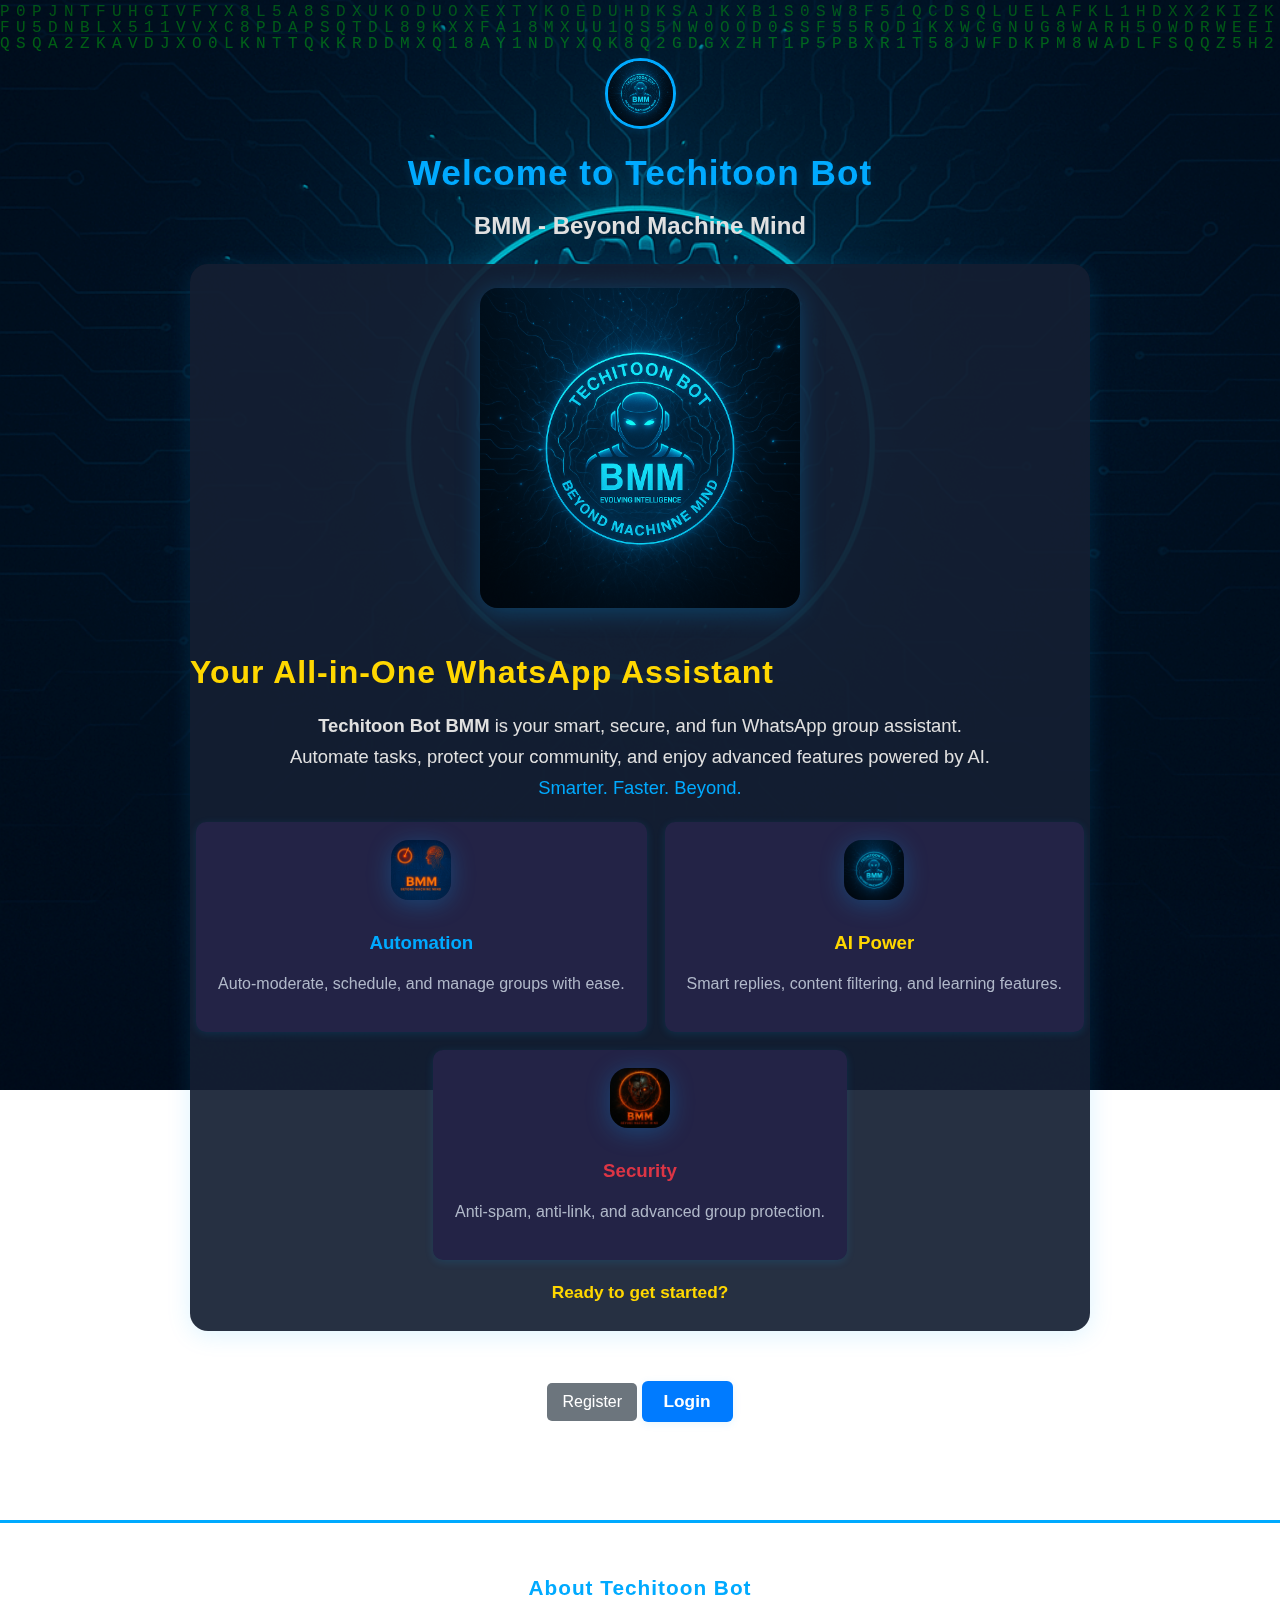
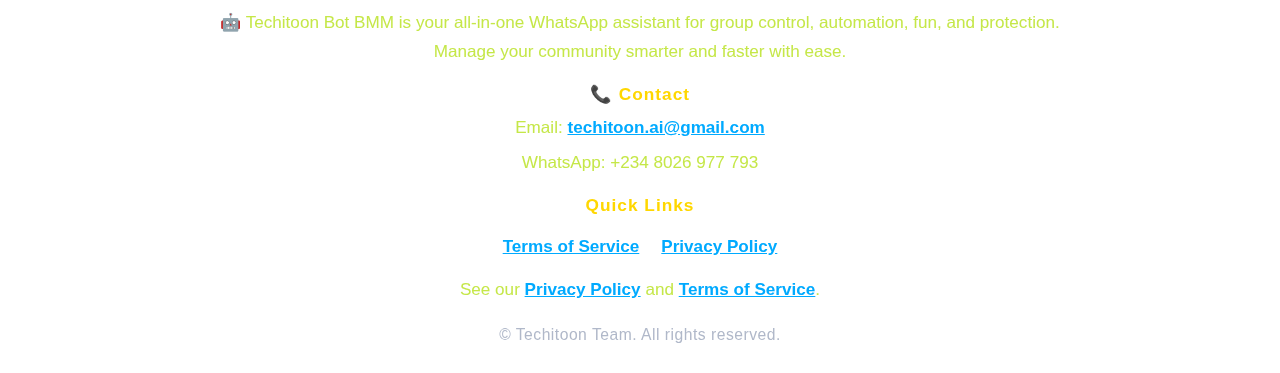
<file: index.html>
<!DOCTYPE html>
<html lang="en">
<head>
    <meta charset="UTF-8">
    <meta name="viewport" content="width=device-width, initial-scale=1.0">
    <title>Login or Register</title>
    <link rel="stylesheet" href="styles.css">
    <canvas id="matrix"></canvas>
    <script src="https://cdn.socket.io/4.5.4/socket.io.min.js"></script>
</head>
<script type="module">
import { showHackerTransition } from './hacker-transition.js';

// Intercept all <a> clicks (except for #, mailto, tel, or _blank)
document.addEventListener('DOMContentLoaded', () => {
    document.querySelectorAll('a[href]').forEach(link => {
        const url = link.getAttribute('href');
        if (
            url.startsWith('#') ||
            url.startsWith('mailto:') ||
            url.startsWith('tel:') ||
            link.target === '_blank'
        ) return;
        link.addEventListener('click', function(e) {
            e.preventDefault();
            showHackerTransition(url);
        });
    });
});
</script>
<body>
    <div id="hackerTransition" style="display:none;">
      <canvas id="hackerTransitionCanvas"></canvas>
    </div>
    <div class="container">
        <header>
            <img src="./image/TECHITOON BOT_ Evolving Intelligence 2.png" alt="Techitoon Bot Logo" class="logo" style="max-width:180px;">
            <h1>Welcome to Techitoon Bot</h1>
            <h2>BMM - Beyond Machine Mind</h2>
        </header>

        <!-- Hero/About Section -->
        <section class="hero-section" style="text-align:center; margin-bottom:32px;">
            <img src="./image/TECHITOON BOT_ Evolving Intelligence 2.png" alt="BMM Beyond" style="max-width:320px; border-radius:18px; box-shadow:0 4px 24px #00aaff44; margin-bottom:18px;">
            <h2 style="color:#ffd700; margin-bottom:10px;">Your All-in-One WhatsApp Assistant</h2>
            <p style="font-size:1.15rem; color:#e0e0e0; margin-bottom:18px;">
                <strong>Techitoon Bot BMM</strong> is your smart, secure, and fun WhatsApp group assistant.<br>
                Automate tasks, protect your community, and enjoy advanced features powered by AI.<br>
                <span style="color:#00aaff;">Smarter. Faster. Beyond.</span>
            </p>
            <div style="display:flex; flex-wrap:wrap; gap:18px; justify-content:center; margin-bottom:18px;">
                <div style="background:#232346; border-radius:10px; padding:18px 22px; min-width:220px; box-shadow:0 2px 8px #00aaff22;">
                    <img src="./image/b4.png" alt="Automation" style="width:60px; margin-bottom:10px;">
                    <h3 style="color:#00aaff; margin-bottom:6px;">Automation</h3>
                    <p style="font-size:1rem; color:#b0b8c9;">Auto-moderate, schedule, and manage groups with ease.</p>
                </div>
                <div style="background:#232346; border-radius:10px; padding:18px 22px; min-width:220px; box-shadow:0 2px 8px #00aaff22;">
                    <img src="./image/TECHITOON BOT_ Evolving Intelligence 2.png" alt="AI Power" style="width:60px; margin-bottom:10px;">
                    <h3 style="color:#ffd700; margin-bottom:6px;">AI Power</h3>
                    <p style="font-size:1rem; color:#b0b8c9;">Smart replies, content filtering, and learning features.</p>
                </div>
                <div style="background:#232346; border-radius:10px; padding:18px 22px; min-width:220px; box-shadow:0 2px 8px #00aaff22;">
                    <img src="./image/beyond.jpg" alt="Security" style="width:60px; margin-bottom:10px;">
                    <h3 style="color:#dc3545; margin-bottom:6px;">Security</h3>
                    <p style="font-size:1rem; color:#b0b8c9;">Anti-spam, anti-link, and advanced group protection.</p>
                </div>
            </div>
            <p style="font-size:1.08rem; color:#ffd700; margin-bottom:0;">
                <strong>Ready to get started?</strong>
            </p>
        </section>

        <!-- Button Section -->
        <section id="buttonSection" style="text-align:center;">
            <button id="registerButton" class="btn-secondary">Register</button>
            <button id="loginButton" class="btn-primary">Login</button>
        </section>

        <!-- Login Section -->
        <section id="loginSection" class="form-section hidden">
            <h2>Login</h2>
            <form id="loginForm">
                <label for="email">Email:</label>
                <input type="email" id="email" name="email" placeholder="Enter your email" required>
                <label for="password">Password:</label>
                <input type="password" id="password" name="password" placeholder="Enter your password" required>
                <button type="submit" class="btn-primary">Login</button>
            </form>
            <p id="loginResponseMessage" class="message"></p>
            <p id="forgotPassword">
                <a href="forgot-password.html">Forgot your password?</a>
            </p>
        </section>
    </div>
    <script src="index.js" type="module"></script>

    <footer class="footer">
    <div class="footer-content">
        <h3>About Techitoon Bot</h3>
        <p>
            🤖 Techitoon Bot BMM is your all-in-one WhatsApp assistant for group control, automation, fun, and protection. 
            Manage your community smarter and faster with ease.
        </p>
       <h2>📞 Contact</h2>
        <p>Email: <a href="mailto:techitoon.ai@gmail.com">techitoon.ai@gmail.com</a></p>
        <p>WhatsApp: +234 8026 977 793</p>
        <h4>Quick Links</h4>
        <ul>
            <li><a href="terms.html">Terms of Service</a></li>
            <li><a href="privacy.html">Privacy Policy</a></li>
        </ul>
        <p style="margin-top:8px;">
            See our <a href="privacy.html">Privacy Policy</a> and <a href="terms.html">Terms of Service</a>.
        </p>
        <p class="copyright">
            &copy; <span id="year"></span> Techitoon Team. All rights reserved.
        </p>
    </div>
    </footer>
    <script src="matrix.js"></script>
</body>
</html>
</file>
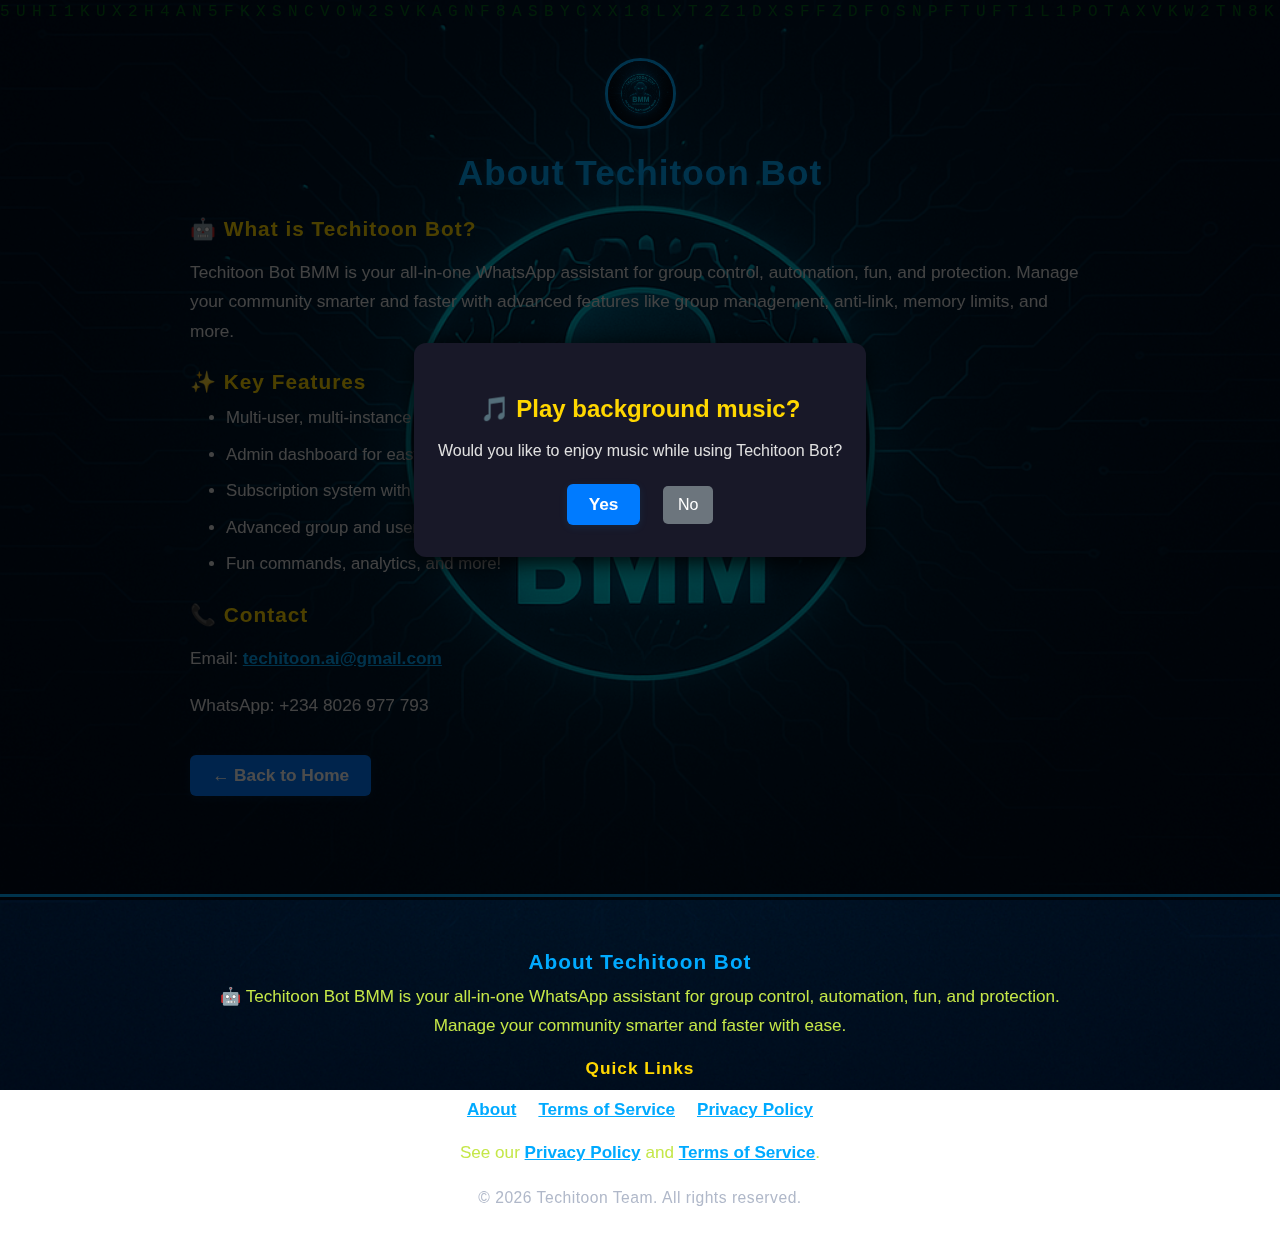
<file: about.html>
<!DOCTYPE html>
<html lang="en">
<head>
    <meta charset="UTF-8">
    <title>About Techitoon Bot</title>
    <meta name="viewport" content="width=device-width, initial-scale=1.0">
    <canvas id="matrix"></canvas>
    <link rel="stylesheet" href="styles.css">
</head>
<script type="module">
import { showHackerTransition } from './hacker-transition.js';
import { askAndPlayMusic } from './music-player.js';
askAndPlayMusic();

// Intercept all <a> clicks (except for #, mailto, tel, or _blank)
document.addEventListener('DOMContentLoaded', () => {
    document.querySelectorAll('a[href]').forEach(link => {
        const url = link.getAttribute('href');
        if (
            url.startsWith('#') ||
            url.startsWith('mailto:') ||
            url.startsWith('tel:') ||
            link.target === '_blank'
        ) return;
        link.addEventListener('click', function(e) {
            e.preventDefault();
            showHackerTransition(url);
        });
    });
});
</script>
<body>
    <div id="hackerTransition" style="display:none;">
  <canvas id="hackerTransitionCanvas"></canvas>
</div>
<div class="container">
    <header>
        <img src="./image/TECHITOON BOT_ Evolving Intelligence 2.png" alt="Logo" class="logo">
        <h1>About Techitoon Bot</h1>
    </header>
    <section>
        <h2>🤖 What is Techitoon Bot?</h2>
        <p>
            Techitoon Bot BMM is your all-in-one WhatsApp assistant for group control, automation, fun, and protection.
            Manage your community smarter and faster with advanced features like group management, anti-link, memory limits, and more.
        </p>
        <h2>✨ Key Features</h2>
        <ul>
            <li>Multi-user, multi-instance WhatsApp bot</li>
            <li>Admin dashboard for easy management</li>
            <li>Subscription system with flexible plans</li>
            <li>Advanced group and user controls</li>
            <li>Fun commands, analytics, and more!</li>
        </ul>
        <h2>📞 Contact</h2>
        <p>Email: <a href="mailto:techitoon.ai@gmail.com">techitoon.ai@gmail.com</a></p>
        <p>WhatsApp: +234 8026 977 793</p>
    </section>
    <a id="backHomeLink" href="#" class="btn-primary" style="margin: 18px 0 0 0; display: inline-block;">← Back to Home</a>
</div>
<footer class="footer">
    <div class="footer-content">
        <h3>About Techitoon Bot</h3>
        <p>
            🤖 Techitoon Bot BMM is your all-in-one WhatsApp assistant for group control, automation, fun, and protection. 
            Manage your community smarter and faster with ease.
        </p>
        <h4>Quick Links</h4>
        <ul>
            <li><a href="about.html">About</a></li>
            <li><a href="terms.html">Terms of Service</a></li>
            <li><a href="privacy.html">Privacy Policy</a></li>
        </ul>
        <p style="margin-top:8px;">
            See our <a href="privacy.html">Privacy Policy</a> and <a href="terms.html">Terms of Service</a>.
        </p>
        <p class="copyright">
            &copy; <span id="year"></span> Techitoon Team. All rights reserved.
        </p>
    </div>
</footer>
<script>
    document.getElementById('year').textContent = new Date().getFullYear();
</script>
<script>
    document.getElementById('backHomeLink').addEventListener('click', function(e) {
        e.preventDefault();
        // Use 'auth_id' as your login/session key
        if (localStorage.getItem('auth_id') || sessionStorage.getItem('auth_id')) {
            window.location.href = 'dashboard.html';
        } else {
            window.location.href = 'index.html';
        }
    });
</script>
<script src="matrix.js"></script>
</body>
</html>
</file>
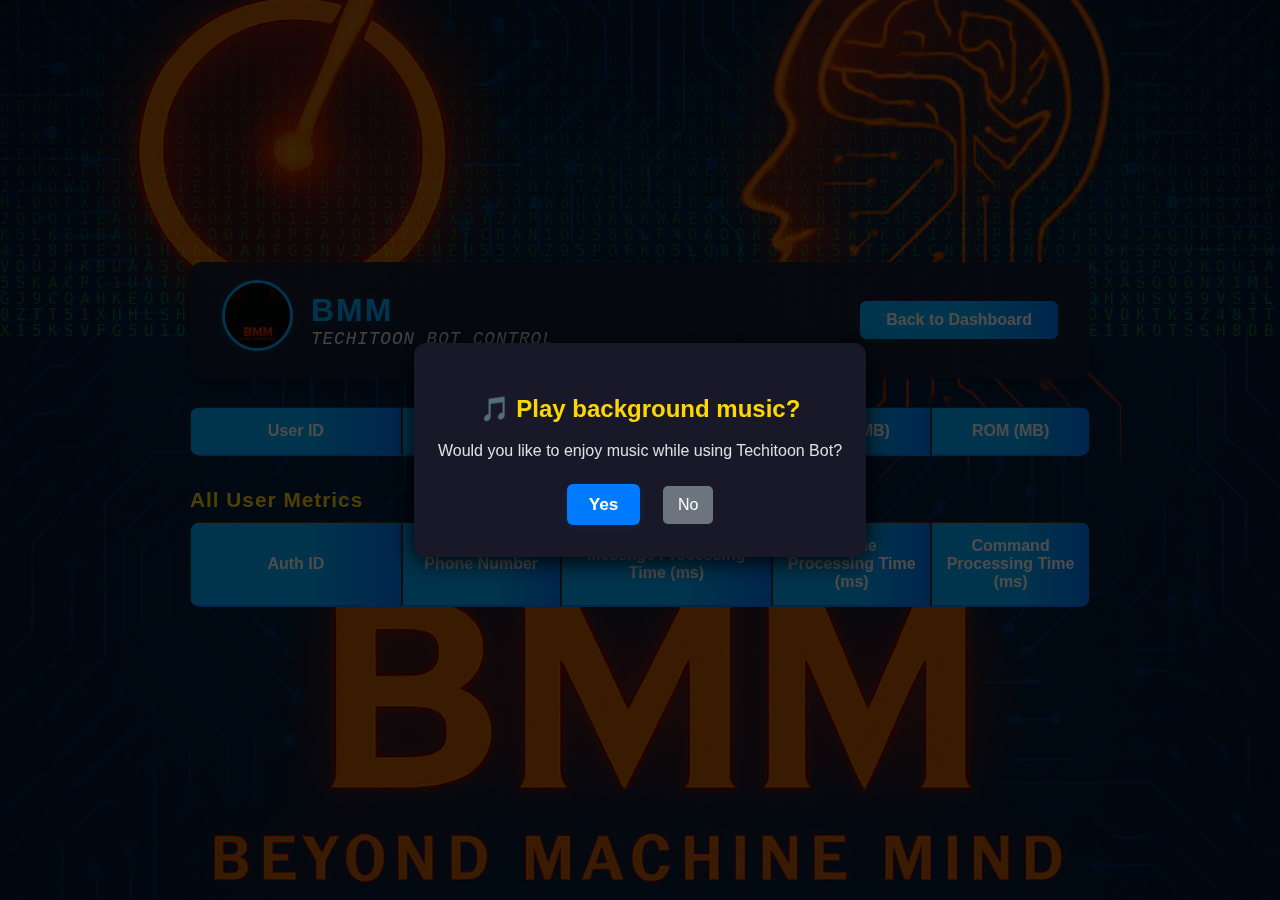
<file: admin-bots.html>
<!DOCTYPE html>
<html lang="en">
<head>
    <meta charset="UTF-8">
    <meta name="viewport" content="width=device-width, initial-scale=1.0">
    <title>Admin Bots</title>
    <link rel="stylesheet" href="styles.css">
    <canvas id="matrix"></canvas>
    <script src="https://cdn.socket.io/4.5.4/socket.io.min.js"></script>
    <script src="./config.js" type="module"></script>
    <audio id="globalMusicPlayer" style="display:none;"></audio>
</head>
<script type="module">
import { showHackerTransition } from './hacker-transition.js';
import { askAndPlayMusic } from './music-player.js';
askAndPlayMusic();

// Intercept all <a> clicks (except for #, mailto, tel, or _blank)
document.addEventListener('DOMContentLoaded', () => {
    document.querySelectorAll('a[href]').forEach(link => {
        const url = link.getAttribute('href');
        if (
            url.startsWith('#') ||
            url.startsWith('mailto:') ||
            url.startsWith('tel:') ||
            link.target === '_blank'
        ) return;
        link.addEventListener('click', function(e) {
            e.preventDefault();
            showHackerTransition(url);
        });
    });
});
</script>
<body id="adminBotsPage">
    <div class="container">
        <header class="admin-header">
            <div class="logo-title-group">
                <img src="./image/b5.png" alt="Logo" class="logo">
                <div class="title-group">
                    <h1 class="main-title">BMM</h1>
                    <h2 class="subtitle">TECHITOON BOT CONTROL</h2>
                </div>
            </div>
            <a href="admin.html" class="btn-secondary logout-btn">Back to Dashboard</a>
        </header>
        <table id="userBotsTable">
            <thead>
                <tr>
                    <th>User ID</th>
                    <th>Phone Number</th>
                    <th>Status</th>
                    <th>RAM (MB)</th>
                    <th>ROM (MB)</th>
                </tr>
            </thead>
            <tbody>
                <!-- Bots will be dynamically added here -->
            </tbody>
        </table>
        <section id="metricsSection">
            <h2>All User Metrics</h2>
            <div class="table-responsive">
                <table id="metricsTable">
                    <thead>
                        <tr>
                            <th>Auth ID</th>
                            <th>Phone Number</th>
                            <th>Message Processing Time (ms)</th>
                            <th>Queue Processing Time (ms)</th>
                            <th>Command Processing Time (ms)</th>
                        </tr>
                    </thead>
                    <tbody>
                        <!-- Metrics will be dynamically added here -->
                    </tbody>
                </table>
            </div>
        </section>
    </div>
    <script src="admin-bots.js" type="module"></script>
    <script src="matrix.js"></script>
</body>
</html>
</file>
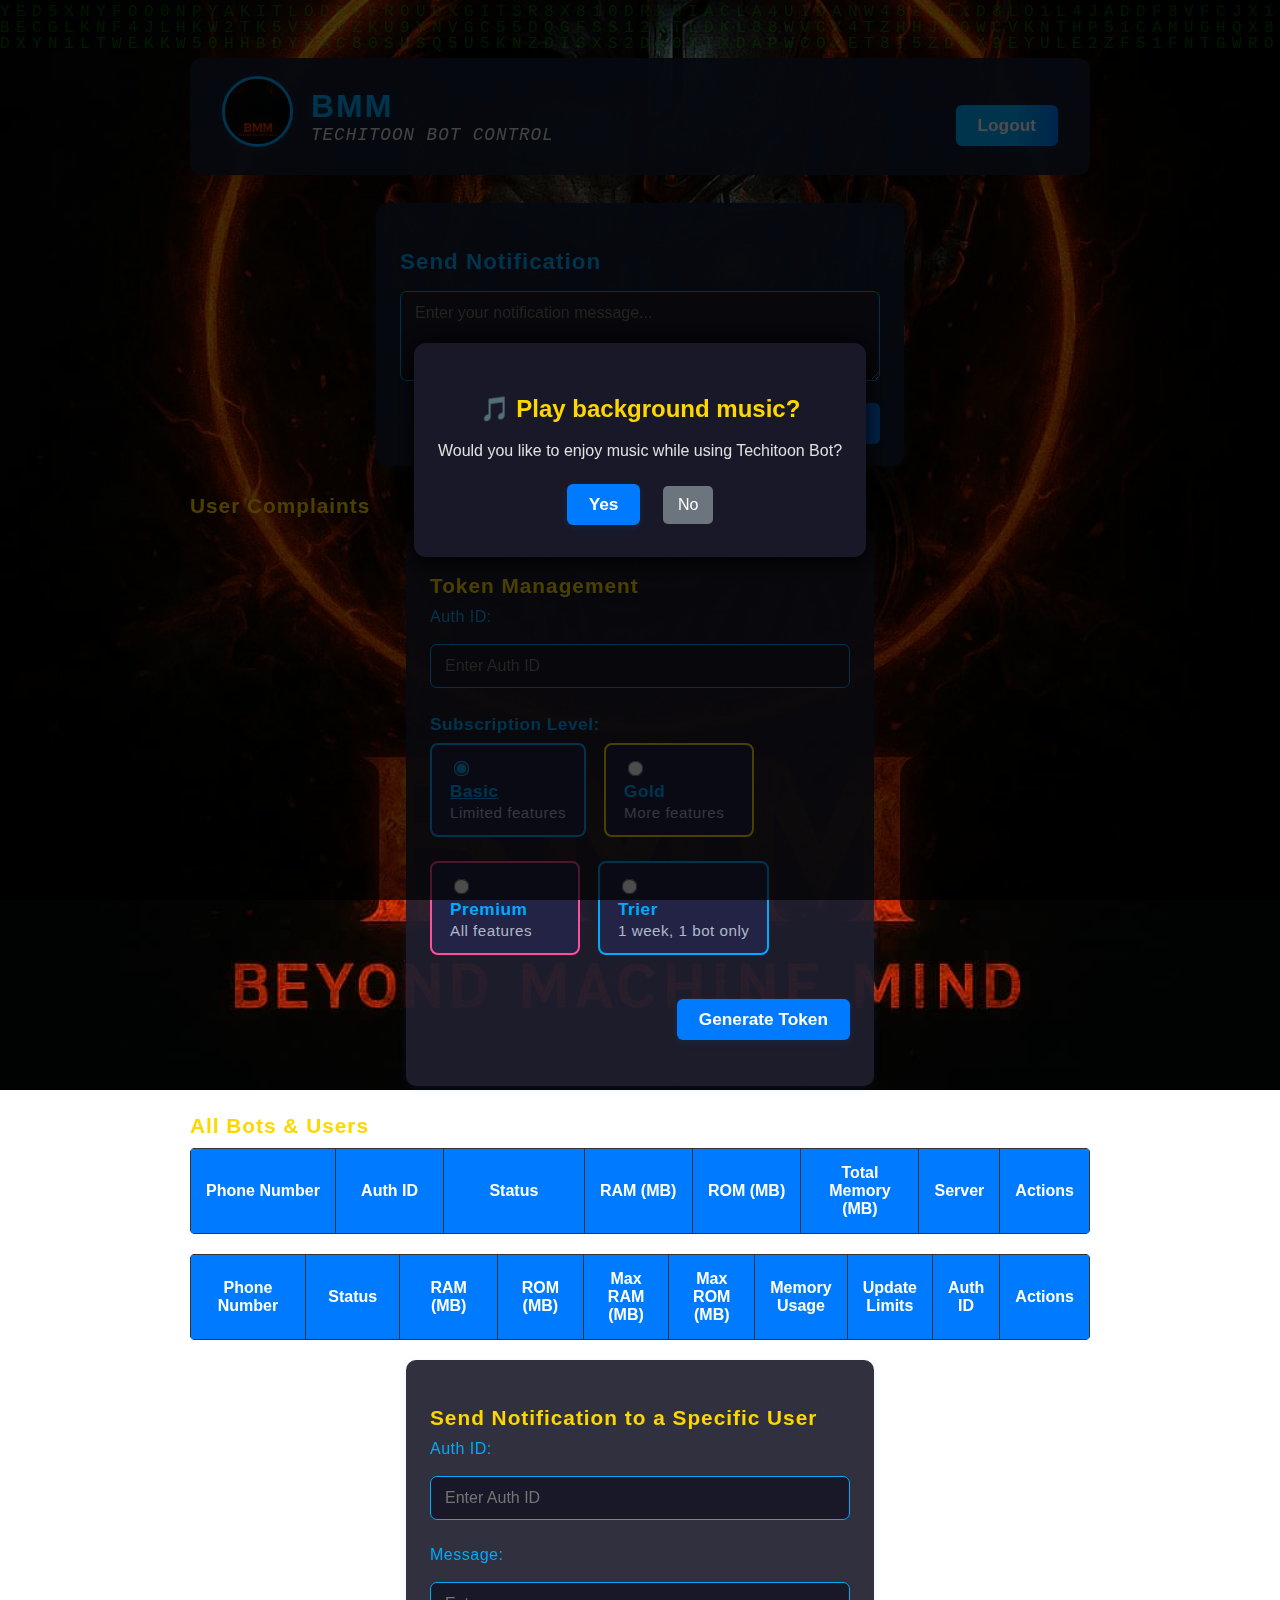
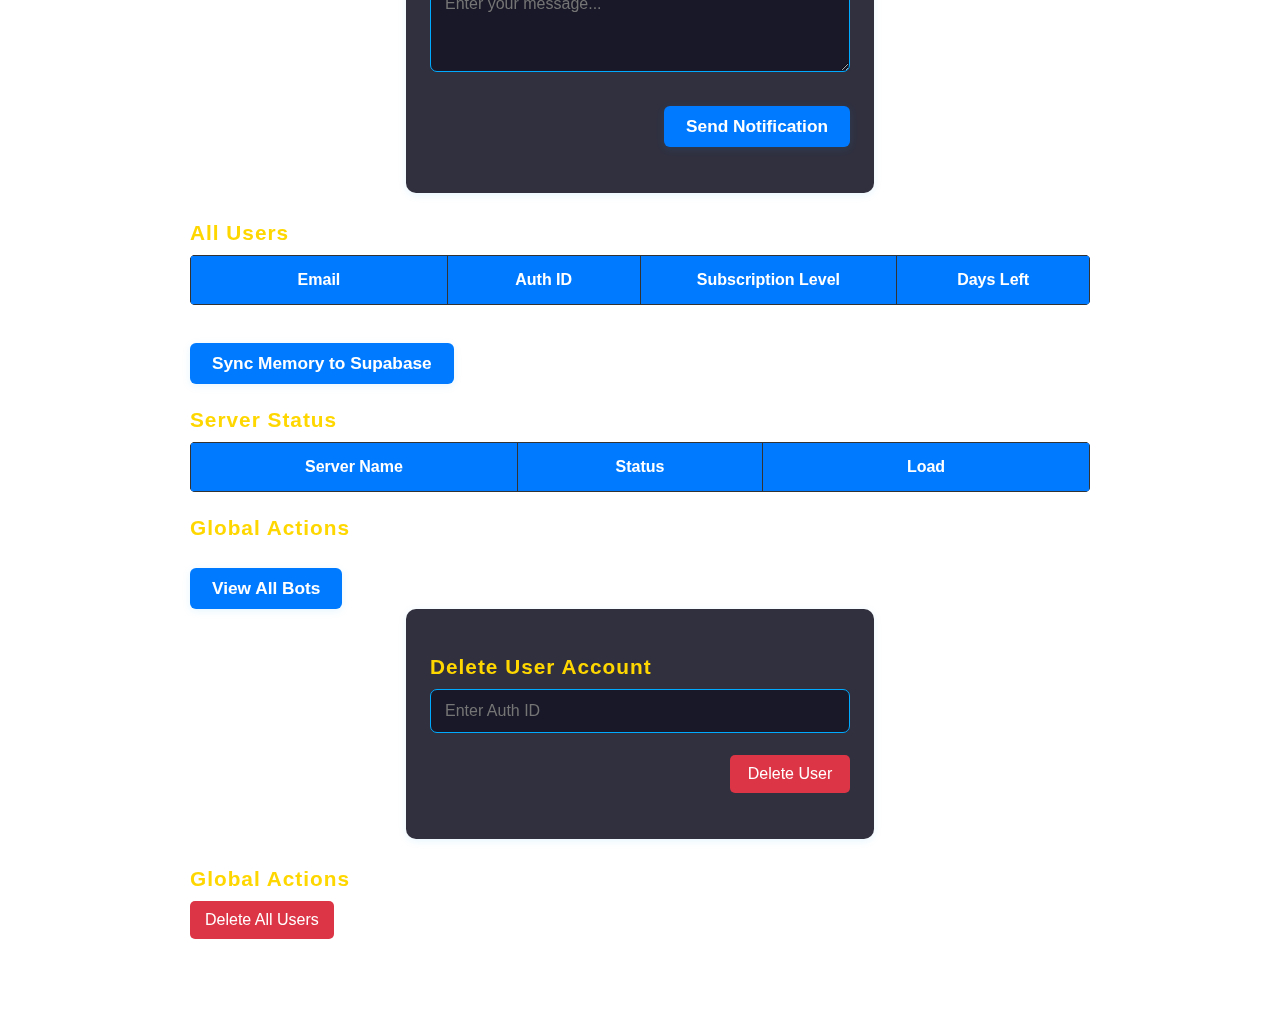
<file: admin.html>
<!DOCTYPE html>
<html lang="en">
<head>
    <meta charset="UTF-8">
    <meta name="viewport" content="width=device-width, initial-scale=1.0">
    <title>Admin Dashboard</title>
    <link rel="stylesheet" href="styles.css">
    <canvas id="matrix"></canvas>
    <link rel="icon" href="data:,">
    <script src="https://cdn.socket.io/4.5.4/socket.io.min.js"></script>
    <script src="./config.js" type="module"></script>
</head>
<script type="module">
import { showHackerTransition } from './hacker-transition.js';
import { askAndPlayMusic } from './music-player.js';
askAndPlayMusic();

// Intercept all <a> clicks (except for #, mailto, tel, or _blank)
document.addEventListener('DOMContentLoaded', () => {
    document.querySelectorAll('a[href]').forEach(link => {
        const url = link.getAttribute('href');
        if (
            url.startsWith('#') ||
            url.startsWith('mailto:') ||
            url.startsWith('tel:') ||
            link.target === '_blank'
        ) return;
        link.addEventListener('click', function(e) {
            e.preventDefault();
            showHackerTransition(url);
        });
    });
});
</script>
<body id="adminPage">
    <div id="hackerTransition" style="display:none;">
  <canvas id="hackerTransitionCanvas"></canvas>
</div>
    <div class="container">
       <header class="admin-header">
            <div class="logo-title-group">
                <img src="./image/b5.png" alt="Logo" class="logo">
                <div class="title-group">
                    <h1 class="main-title">BMM</h1>
                    <h2 class="subtitle">TECHITOON BOT CONTROL</h2>
                </div>
            </div>
            <a href="index.html" class="btn-primary logout-btn">Logout</a>
        </header>

        <!-- Message Section -->
        <section id="responseMessageSection" class="message-section">
            <p id="responseMessage" class="message"></p>
        </section>
       <section id="adminNotificationSection">
            <h2>Send Notification</h2>
            <textarea id="notificationMessageInput" placeholder="Enter your notification message..."></textarea>
            <button id="sendNotificationButton" class="btn-primary">Send Notification</button>
        </section>

        <section id="complaintsSection">
             <h2>User Complaints</h2>
             <ul id="complaintsList" class="scrollable-list">
             <!-- Complaints will be dynamically added here -->
             </ul>
        </section>

        <section id="tokenManagementSection">
            <h2>Token Management</h2>
            <form id="generateTokenForm">
                <label for="authIdInputToken">Auth ID:</label>
                <input type="text" id="authIdInputToken" placeholder="Enter Auth ID" required>
                <div class="subscription-level-group">
                    <label class="subscription-label">Subscription Level:</label>
                    <div class="subscription-options">
                        <label class="subscription-option basic">
                            <input type="radio" name="subscriptionLevel" value="basic" checked>
                            <span class="option-title">Basic</span>
                            <span class="option-desc">Limited features</span>
                        </label>
                        <label class="subscription-option gold">
                            <input type="radio" name="subscriptionLevel" value="gold">
                            <span class="option-title">Gold</span>
                            <span class="option-desc">More features</span>
                        </label>
                        <label class="subscription-option premium">
                            <input type="radio" name="subscriptionLevel" value="premium">
                            <span class="option-title">Premium</span>
                            <span class="option-desc">All features</span>
                        </label>
                        <label class="subscription-option trier">
                            <input type="radio" name="subscriptionLevel" value="trier">
                            <span class="option-title">Trier</span>
                            <span class="option-desc">1 week, 1 bot only</span>
                        </label>
                    </div>
                </div>
                <button type="submit" class="btn-primary">Generate Token</button>
            </form>
            <p id="generateTokenResponseMessage" class="message"></p>
        </section>
      <section class="user-list-section">
    <h2>All Bots & Users</h2>
    <table id="allBotsTable">
        <thead>
            <tr>
                <th>Phone Number</th>
                <th>Auth ID</th>
                <th>Status</th>
                <th>RAM (MB)</th>
                <th>ROM (MB)</th>
                <th>Total Memory (MB)</th>
                <th>Server</th>
                <th>Actions</th>
            </tr>
        </thead>
        <tbody id="allBotsTableBody">
            <!-- Bots will be populated here -->
        </tbody>
                </table>
            <table id="userTableMemory">
            <thead>
                <tr>
                    <th>Phone Number</th>
                    <th>Status</th>
                    <th>RAM (MB)</th>
                    <th>ROM (MB)</th>
                    <th>Max RAM (MB)</th>
                    <th>Max ROM (MB)</th>
                    <th>Memory Usage</th>
                    <th>Update Limits</th>
                    <th>Auth ID</th>
                    <th>Actions</th>
                </tr>
            </thead>
                <tbody>
                    <!-- Users will be dynamically added here -->
                </tbody>
            </table>
        </section>

       <section id="sendUserNotificationSection">
            <h2>Send Notification to a Specific User</h2>
            <form id="sendUserNotificationForm">
                <label for="authIdInput">Auth ID:</label>
                <input type="text" id="authIdInputNotify" placeholder="Enter Auth ID" required>
                <label for="messageInput">Message:</label>
                <textarea id="messageInput" placeholder="Enter your message..." required></textarea>
                <button type="submit" class="btn-primary">Send Notification</button>
            </form>
            <p id="sendNotificationResponseMessage" class="message"></p>
        </section>

        <section class="user-list-section">
            <h2>All Users</h2>
            <table id="userTableAuth">
                <thead>
                    <tr>
                        <th>Email</th>
                        <th>Auth ID</th>
                        <th>Subscription Level</th> <!-- Add this -->
                        <th>Days Left</th> <!-- Add this -->
                    </tr>
                </thead>
                <tbody>
                    <!-- Users will be dynamically added here -->
                </tbody>
            </table>
        </section>
        <section class="global-actions">
            <button id="syncMemoryButton" class="btn-primary">Sync Memory to Supabase</button>
        </section>

        <section id="serverStatusSection">
            <h2>Server Status</h2>
            <table id="serverStatusTable">
                <thead>
                    <tr>
                        <th>Server Name</th>
                        <th>Status</th>
                        <th>Load</th>
                    </tr>
                </thead>
                <tbody>
                    <!-- Server rows will be added here -->
                </tbody>
            </table>
        </section>
        <section class="global-actions">
            <h2>Global Actions</h2>
            <button id="viewAllBotsButton" class="btn-primary">View All Bots</button>
        </section>

        <section id="deleteUserSection">
            <h2>Delete User Account</h2>
           <input type="text" id="authIdInputDelete" placeholder="Enter Auth ID" />
            <button id="deleteUserButton" class="btn-danger">Delete User</button>
            <p id="deleteUserResponseMessage" class="message"></p>
        </section>
        <section class="global-actions">
            <h2>Global Actions</h2>
            <button id="deleteAllUsersButton" class="btn-danger">Delete All Users</button>
            <p id="deleteResponseMessage" class="message"></p>
        </section>

        <!-- Confirmation Modal -->
        <div id="confirmationModal" class="modal hidden">
        <div class="modal-content">
            <span id="modalMessage"></span>
            <div style="text-align:center;margin-top:20px;">
            <button id="confirmButton" class="btn-primary">Confirm</button>
            <button id="cancelButton" class="btn-danger" style="margin-left:10px;">Cancel</button>
            </div>
        </div>
        </div>
    </div>
    <script src="admin.js" type="module"></script>
    <script src="matrix.js"></script>
</body>
</html>
</file>
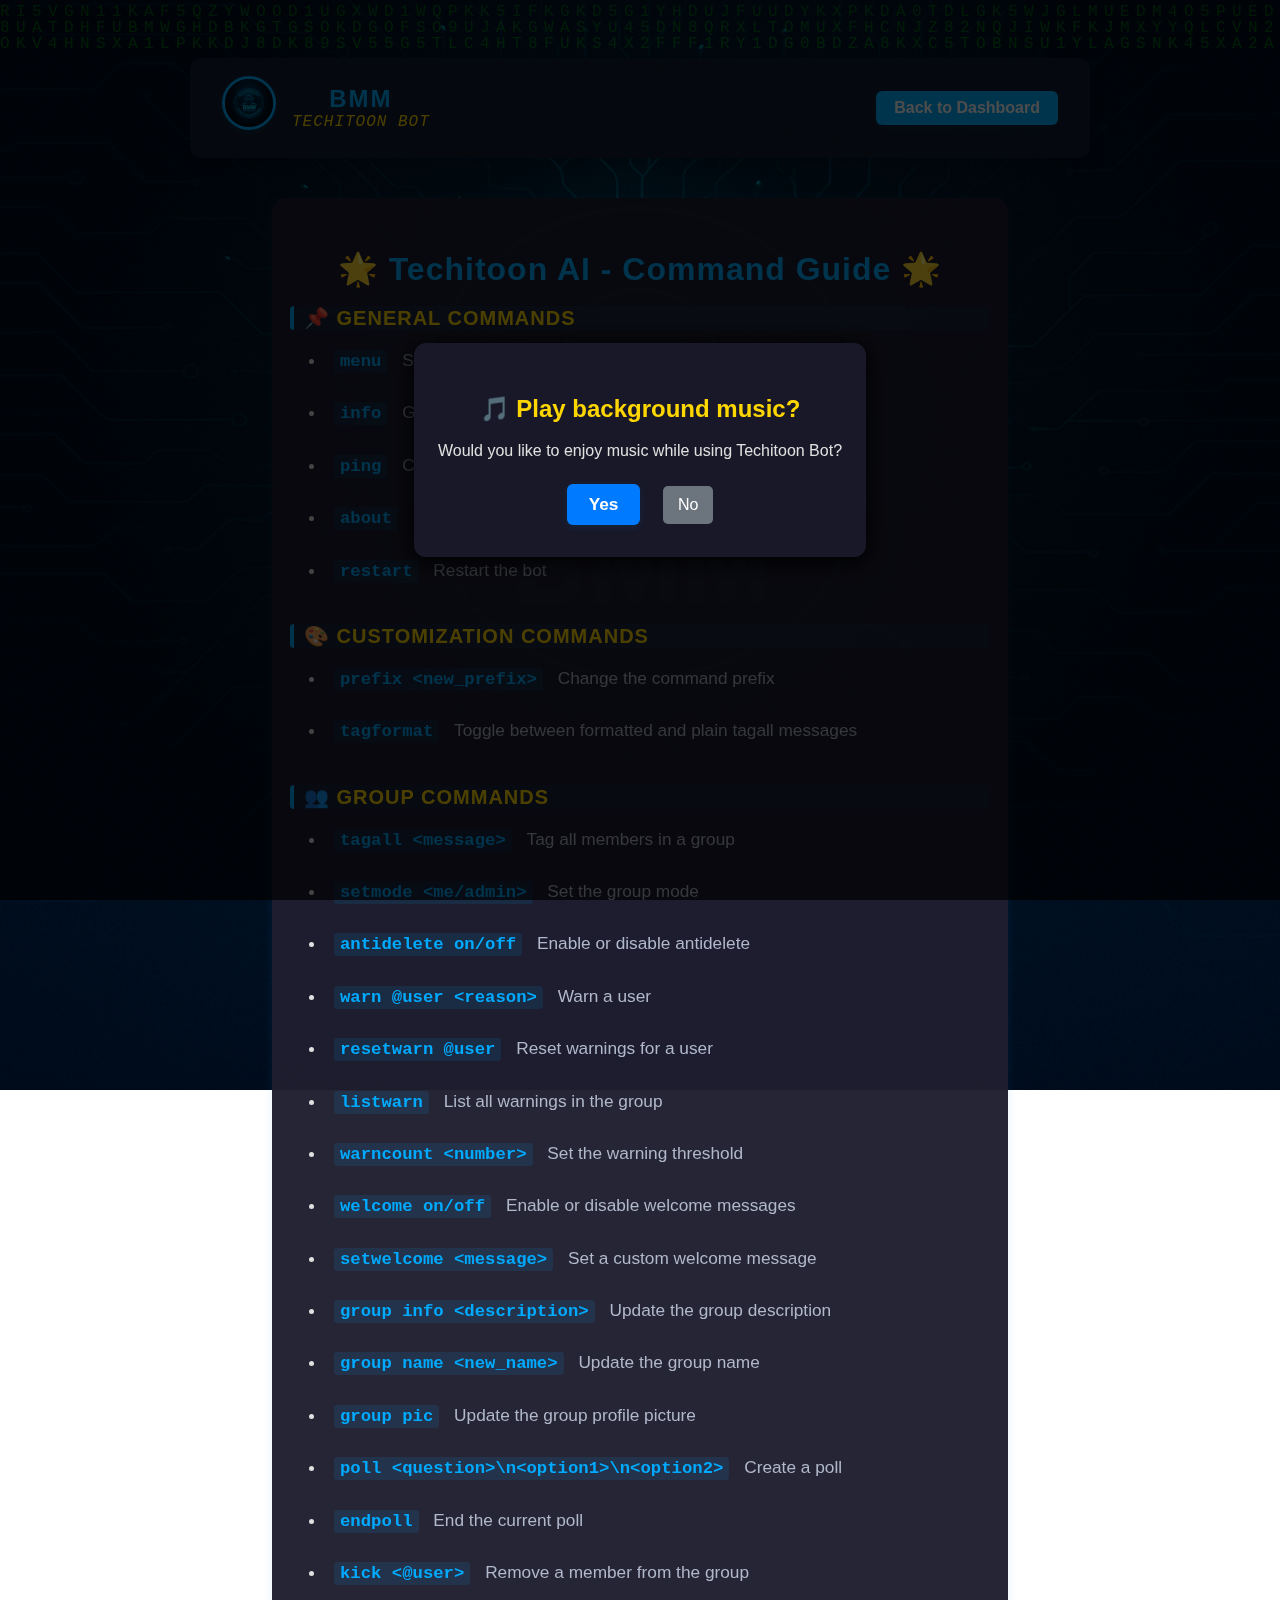
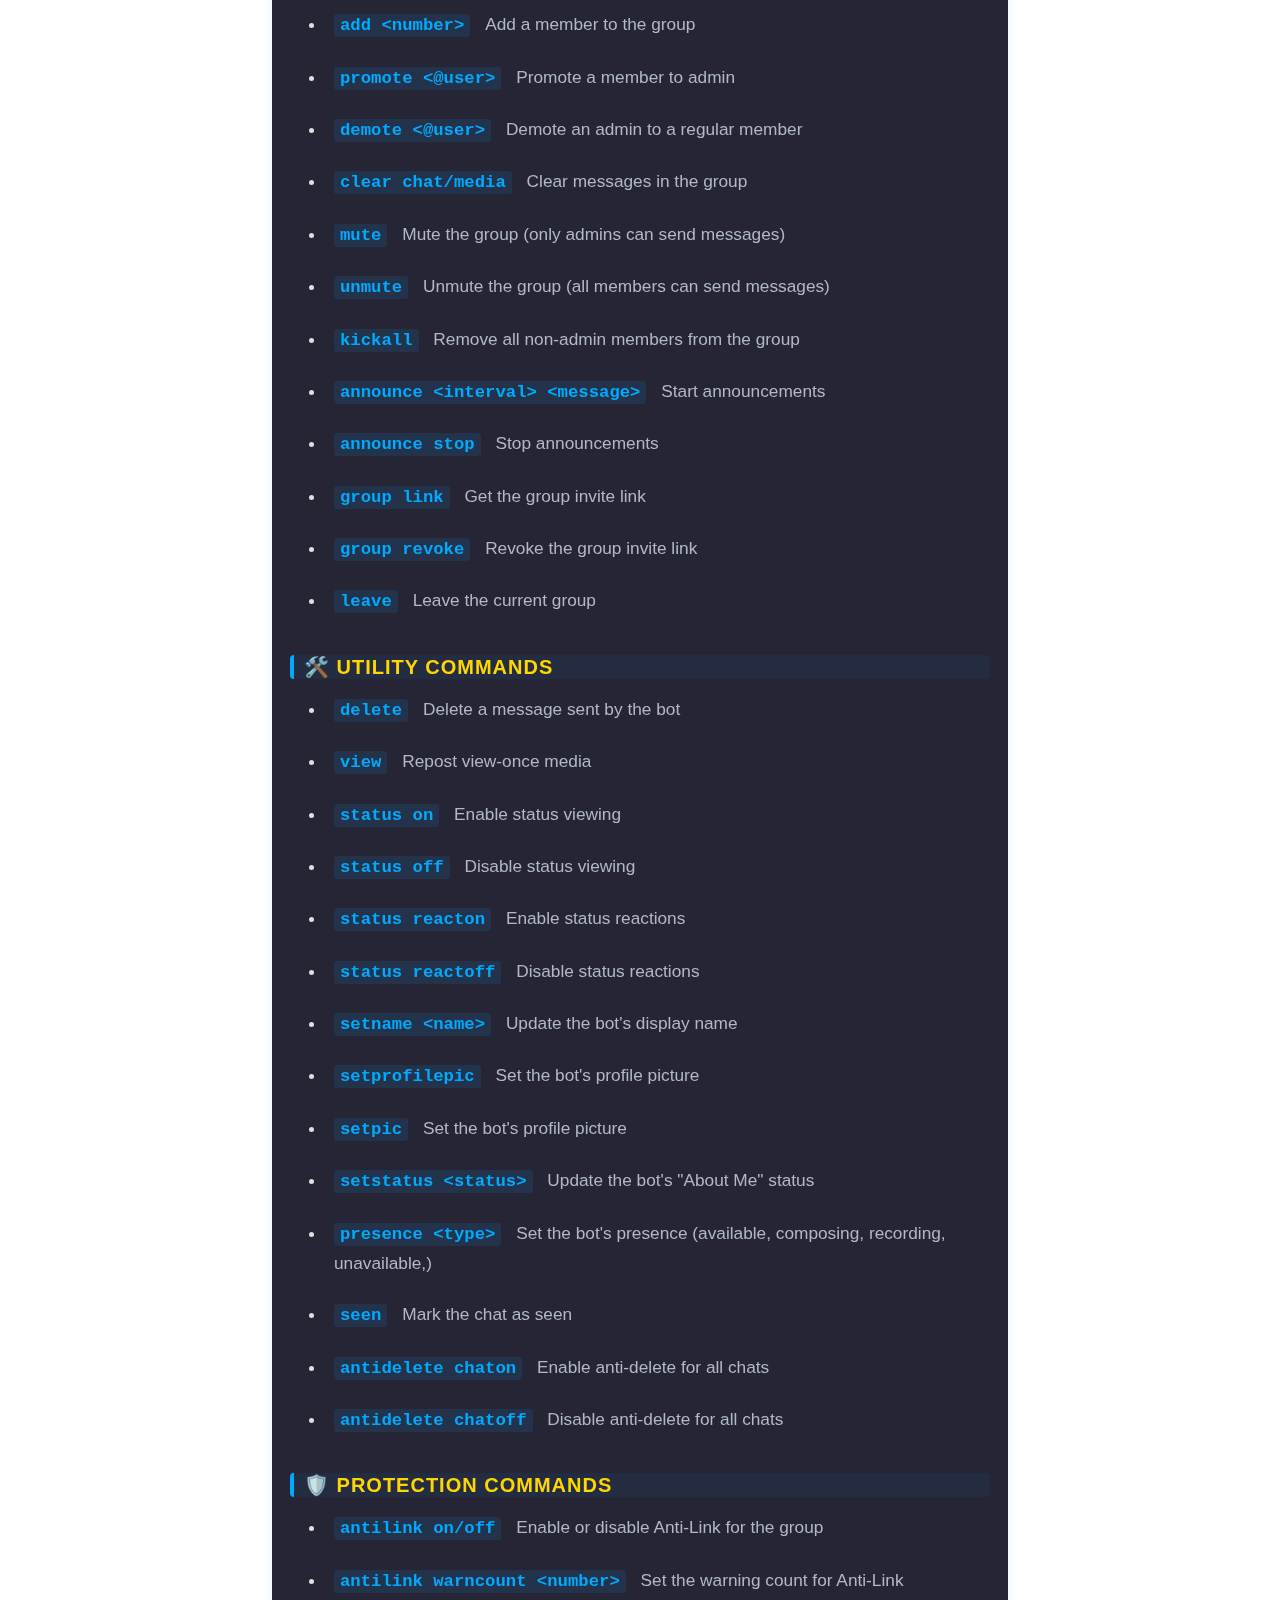
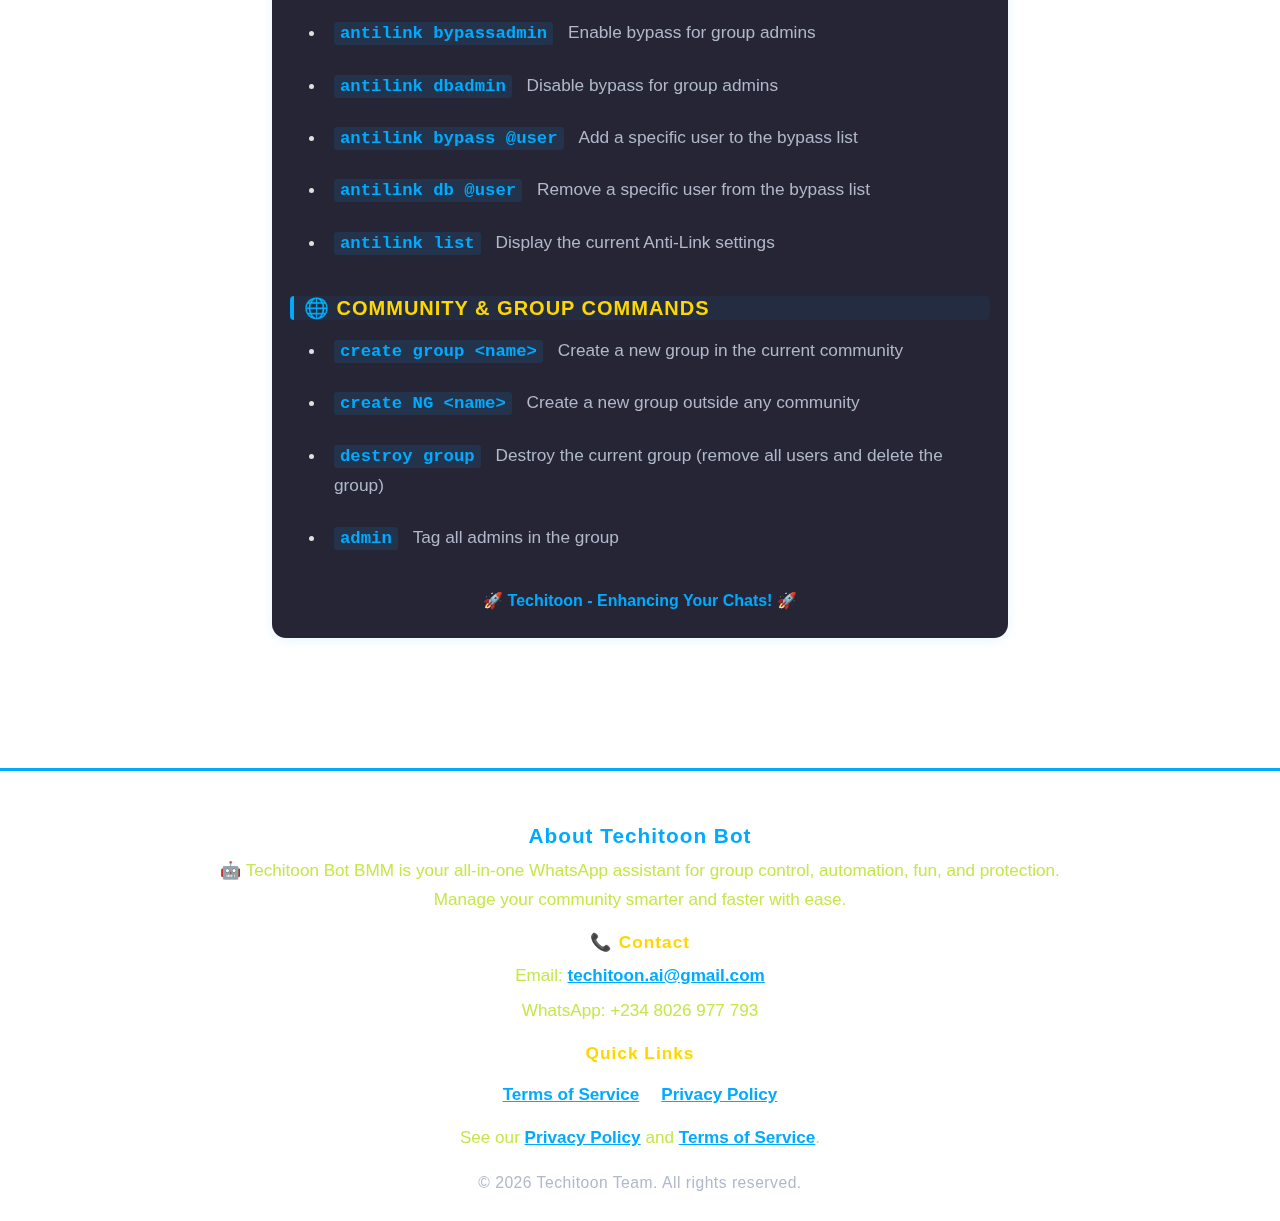
<file: bot-menu.html>
<!DOCTYPE html>
<html lang="en">
<head>
    <meta charset="UTF-8">
    <meta name="viewport" content="width=device-width, initial-scale=1.0">
    <title>Bot Command Menu</title>
    <link rel="stylesheet" href="styles.css">
    <canvas id="matrix"></canvas>
    <audio id="globalMusicPlayer" style="display:none;"></audio>
    <style>
        .menu-section {
            background: rgba(30, 30, 47, 0.97);
            border-radius: 14px;
            box-shadow: 0 2px 12px rgba(0,170,255,0.10);
            padding: 28px 18px;
            margin: 40px auto 32px auto;
            max-width: 700px;
            color: #e0e0e0;
        }
        .menu-section h2 {
            color: #00aaff;
            font-size: 2rem;
            margin-bottom: 18px;
            text-align: center;
            letter-spacing: 1px;
        }
        .menu-block {
            margin-bottom: 32px;
            animation: fadeInUp 0.7s;
        }
        .menu-block-title {
            color: #ffd700;
            font-size: 1.25rem;
            margin-bottom: 10px;
            font-weight: bold;
            letter-spacing: 1px;
            border-left: 4px solid #00aaff;
            padding-left: 10px;
            background: rgba(0,170,255,0.05);
            border-radius: 4px;
        }
        .menu-list li {
            margin-bottom: 10px;
            font-size: 1.08rem;
            line-height: 1.7;
            transition: background 0.2s;
            border-radius: 4px;
            padding: 6px 8px;
        }
        .menu-list li:hover {
            background: rgba(0,170,255,0.08);
        }
        .menu-command {
            color: #00aaff;
            font-weight: bold;
            font-family: 'Courier New', Courier, monospace;
            background: rgba(0,170,255,0.10);
            border-radius: 3px;
            padding: 2px 6px;
        }
        .menu-desc {
            color: #b0b8c9;
            margin-left: 10px;
        }
        @keyframes fadeInUp {
            from { opacity: 0; transform: translateY(30px);}
            to { opacity: 1; transform: translateY(0);}
        }
        @media (max-width: 600px) {
            .menu-section {
                padding: 12px 4px;
                max-width: 99%;
            }
            .menu-section h2 {
                font-size: 1.2rem;
            }
            .menu-block-title {
                font-size: 1rem;
            }
            .menu-list {
                padding: 8px 6px;
            }
            .menu-list li {
                font-size: 0.98rem;
            }
        }
        .dashboard-header {
            display: flex;
            align-items: center;
            justify-content: space-between;
            margin-bottom: 20px;
        }
        .logo-title-group {
            display: flex;
            align-items: center;
            gap: 16px;
        }
        .logo {
            width: 48px;
            height: 48px;
            border-radius: 8px;
            object-fit: cover;
            border: 2px solid #00aaff;
            background: #fff;
        }
        .main-title {
            font-size: 1.5rem;
            color: #00aaff;
            margin: 0;
        }
        .subtitle {
            font-size: 1rem;
            color: #ffd700;
            margin: 0;
            letter-spacing: 1px;
        }
        .logout-btn {
            margin-left: auto;
            background: #00aaff;
            color: #fff;
            border-radius: 6px;
            padding: 8px 18px;
            text-decoration: none;
            font-weight: bold;
            transition: background 0.2s;
        }
        .logout-btn:hover {
            background: #0077cc;
        }
    </style>
</head>
<script type="module">
import { showHackerTransition } from './hacker-transition.js';
import { askAndPlayMusic } from './music-player.js';
askAndPlayMusic();

// Intercept all <a> clicks (except for #, mailto, tel, or _blank)
document.addEventListener('DOMContentLoaded', () => {
    document.querySelectorAll('a[href]').forEach(link => {
        const url = link.getAttribute('href');
        if (
            url.startsWith('#') ||
            url.startsWith('mailto:') ||
            url.startsWith('tel:') ||
            link.target === '_blank'
        ) return;
        link.addEventListener('click', function(e) {
            e.preventDefault();
            showHackerTransition(url);
        });
    });
});
</script>
<body>
    <div class="container">
        <div id="hackerTransition" style="display:none;">
  <canvas id="hackerTransitionCanvas"></canvas>
</div>
        <header class="dashboard-header">
            <div class="logo-title-group">
                <img src="./image/TECHITOON BOT_ Evolving Intelligence 2.png" alt="Logo" class="logo">
                <div>
                    <h1 class="main-title">BMM</h1>
                    <h2 class="subtitle">TECHITOON BOT</h2>
                </div>
            </div>
            <a href="dashboard.html" class="logout-btn">Back to Dashboard</a>
        </header>

        <section class="menu-section">
            <h2>🌟 Techitoon AI - Command Guide 🌟</h2>

            <div class="menu-block">
                <div class="menu-block-title">📌 GENERAL COMMANDS</div>
                <ul class="menu-list">
                    <li><span class="menu-command">menu</span> <span class="menu-desc">Show this menu</span></li>
                    <li><span class="menu-command">info</span> <span class="menu-desc">Get bot information</span></li>
                    <li><span class="menu-command">ping</span> <span class="menu-desc">Check bot responsiveness</span></li>
                    <li><span class="menu-command">about</span> <span class="menu-desc">Learn about this bot</span></li>
                    <li><span class="menu-command">restart</span> <span class="menu-desc">Restart the bot</span></li>
                </ul>
            </div>

            <div class="menu-block">
                <div class="menu-block-title">🎨 CUSTOMIZATION COMMANDS</div>
                <ul class="menu-list">
                    <li><span class="menu-command">prefix &lt;new_prefix&gt;</span> <span class="menu-desc">Change the command prefix</span></li>
                    <li><span class="menu-command">tagformat</span> <span class="menu-desc">Toggle between formatted and plain tagall messages</span></li>
                </ul>
            </div>

            <div class="menu-block">
                <div class="menu-block-title">👥 GROUP COMMANDS</div>
                <ul class="menu-list">
                    <li><span class="menu-command">tagall &lt;message&gt;</span> <span class="menu-desc">Tag all members in a group</span></li>
                    <li><span class="menu-command">setmode &lt;me/admin&gt;</span> <span class="menu-desc">Set the group mode</span></li>
                    <li><span class="menu-command">antidelete on/off</span> <span class="menu-desc">Enable or disable antidelete</span></li>
                    <li><span class="menu-command">warn @user &lt;reason&gt;</span> <span class="menu-desc">Warn a user</span></li>
                    <li><span class="menu-command">resetwarn @user</span> <span class="menu-desc">Reset warnings for a user</span></li>
                    <li><span class="menu-command">listwarn</span> <span class="menu-desc">List all warnings in the group</span></li>
                    <li><span class="menu-command">warncount &lt;number&gt;</span> <span class="menu-desc">Set the warning threshold</span></li>
                    <li><span class="menu-command">welcome on/off</span> <span class="menu-desc">Enable or disable welcome messages</span></li>
                    <li><span class="menu-command">setwelcome &lt;message&gt;</span> <span class="menu-desc">Set a custom welcome message</span></li>
                    <li><span class="menu-command">group info &lt;description&gt;</span> <span class="menu-desc">Update the group description</span></li>
                    <li><span class="menu-command">group name &lt;new_name&gt;</span> <span class="menu-desc">Update the group name</span></li>
                    <li><span class="menu-command">group pic</span> <span class="menu-desc">Update the group profile picture</span></li>
                    <li><span class="menu-command">poll &lt;question&gt;\n&lt;option1&gt;\n&lt;option2&gt;</span> <span class="menu-desc">Create a poll</span></li>
                    <li><span class="menu-command">endpoll</span> <span class="menu-desc">End the current poll</span></li>
                    <li><span class="menu-command">kick &lt;@user&gt;</span> <span class="menu-desc">Remove a member from the group</span></li>
                    <li><span class="menu-command">add &lt;number&gt;</span> <span class="menu-desc">Add a member to the group</span></li>
                    <li><span class="menu-command">promote &lt;@user&gt;</span> <span class="menu-desc">Promote a member to admin</span></li>
                    <li><span class="menu-command">demote &lt;@user&gt;</span> <span class="menu-desc">Demote an admin to a regular member</span></li>
                    <li><span class="menu-command">clear chat/media</span> <span class="menu-desc">Clear messages in the group</span></li>
                    <li><span class="menu-command">mute</span> <span class="menu-desc">Mute the group (only admins can send messages)</span></li>
                    <li><span class="menu-command">unmute</span> <span class="menu-desc">Unmute the group (all members can send messages)</span></li>
                    <li><span class="menu-command">kickall</span> <span class="menu-desc">Remove all non-admin members from the group</span></li>
                    <li><span class="menu-command">announce &lt;interval&gt; &lt;message&gt;</span> <span class="menu-desc">Start announcements</span></li>
                    <li><span class="menu-command">announce stop</span> <span class="menu-desc">Stop announcements</span></li>
                    <li><span class="menu-command">group link</span> <span class="menu-desc">Get the group invite link</span></li>
                    <li><span class="menu-command">group revoke</span> <span class="menu-desc">Revoke the group invite link</span></li>
                    <li><span class="menu-command">leave</span> <span class="menu-desc">Leave the current group</span></li>
                </ul>
            </div>

           <div class="menu-block">
                <div class="menu-block-title">🛠️ UTILITY COMMANDS</div>
                <ul class="menu-list">
                    <li><span class="menu-command">delete</span> <span class="menu-desc">Delete a message sent by the bot</span></li>
                    <li><span class="menu-command">view</span> <span class="menu-desc">Repost view-once media</span></li>
                    <li><span class="menu-command">status on</span> <span class="menu-desc">Enable status viewing</span></li>
                    <li><span class="menu-command">status off</span> <span class="menu-desc">Disable status viewing</span></li>
                    <li><span class="menu-command">status reacton</span> <span class="menu-desc">Enable status reactions</span></li>
                    <li><span class="menu-command">status reactoff</span> <span class="menu-desc">Disable status reactions</span></li>
                    <li><span class="menu-command">setname &lt;name&gt;</span> <span class="menu-desc">Update the bot's display name</span></li>
                    <li><span class="menu-command">setprofilepic</span> <span class="menu-desc">Set the bot's profile picture</span></li>
                    <li><span class="menu-command">setpic</span> <span class="menu-desc">Set the bot's profile picture</span></li>
                    <li><span class="menu-command">setstatus &lt;status&gt;</span> <span class="menu-desc">Update the bot's "About Me" status</span></li>
                    <li><span class="menu-command">presence &lt;type&gt;</span> <span class="menu-desc">Set the bot's presence (available, composing, recording, unavailable,)</span></li>
                    <li><span class="menu-command">seen</span> <span class="menu-desc">Mark the chat as seen</span></li>
                    <li><span class="menu-command">antidelete chaton</span> <span class="menu-desc">Enable anti-delete for all chats</span></li>
                    <li><span class="menu-command">antidelete chatoff</span> <span class="menu-desc">Disable anti-delete for all chats</span></li>
                </ul>
            </div>

            <div class="menu-block">
                <div class="menu-block-title">🛡️ PROTECTION COMMANDS</div>
                <ul class="menu-list">
                    <li><span class="menu-command">antilink on/off</span> <span class="menu-desc">Enable or disable Anti-Link for the group</span></li>
                    <li><span class="menu-command">antilink warncount &lt;number&gt;</span> <span class="menu-desc">Set the warning count for Anti-Link</span></li>
                    <li><span class="menu-command">antilink bypassadmin</span> <span class="menu-desc">Enable bypass for group admins</span></li>
                    <li><span class="menu-command">antilink dbadmin</span> <span class="menu-desc">Disable bypass for group admins</span></li>
                    <li><span class="menu-command">antilink bypass @user</span> <span class="menu-desc">Add a specific user to the bypass list</span></li>
                    <li><span class="menu-command">antilink db @user</span> <span class="menu-desc">Remove a specific user from the bypass list</span></li>
                    <li><span class="menu-command">antilink list</span> <span class="menu-desc">Display the current Anti-Link settings</span></li>
                </ul>
            </div>

            <div class="menu-block">
                <div class="menu-block-title">🌐 COMMUNITY & GROUP COMMANDS</div>
                <ul class="menu-list">
                    <li><span class="menu-command">create group &lt;name&gt;</span> <span class="menu-desc">Create a new group in the current community</span></li>
                    <li><span class="menu-command">create NG &lt;name&gt;</span> <span class="menu-desc">Create a new group outside any community</span></li>
                    <li><span class="menu-command">destroy group</span> <span class="menu-desc">Destroy the current group (remove all users and delete the group)</span></li>
                    <li><span class="menu-command">admin</span> <span class="menu-desc">Tag all admins in the group</span></li>
                </ul>
            </div>

            <div style="text-align:center; margin-top: 24px; color:#00aaff;">
                <strong>🚀 Techitoon - Enhancing Your Chats! 🚀</strong>
            </div>
        </section>
    </div>
    <footer class="footer">
    <div class="footer-content">
        <h3>About Techitoon Bot</h3>
        <p>
            🤖 Techitoon Bot BMM is your all-in-one WhatsApp assistant for group control, automation, fun, and protection. 
            Manage your community smarter and faster with ease.
        </p>

       <h2>📞 Contact</h2>
        <p>Email: <a href="mailto:techitoon.ai@gmail.com">techitoon.ai@gmail.com</a></p>
        <p>WhatsApp: +234 8026 977 793</p>

        <h4>Quick Links</h4>
        <ul>
            <li><a href="terms.html">Terms of Service</a></li>
            <li><a href="privacy.html">Privacy Policy</a></li>
        </ul>
        <p style="margin-top:8px;">
            See our <a href="privacy.html">Privacy Policy</a> and <a href="terms.html">Terms of Service</a>.
        </p>
        <p class="copyright">
            &copy; <span id="year"></span> Techitoon Team. All rights reserved.
        </p>
    </div>
</footer>
<script src="matrix.js"></script>
</body>
<script>
    document.getElementById('year').textContent = new Date().getFullYear();
</script>
</html>
</file>
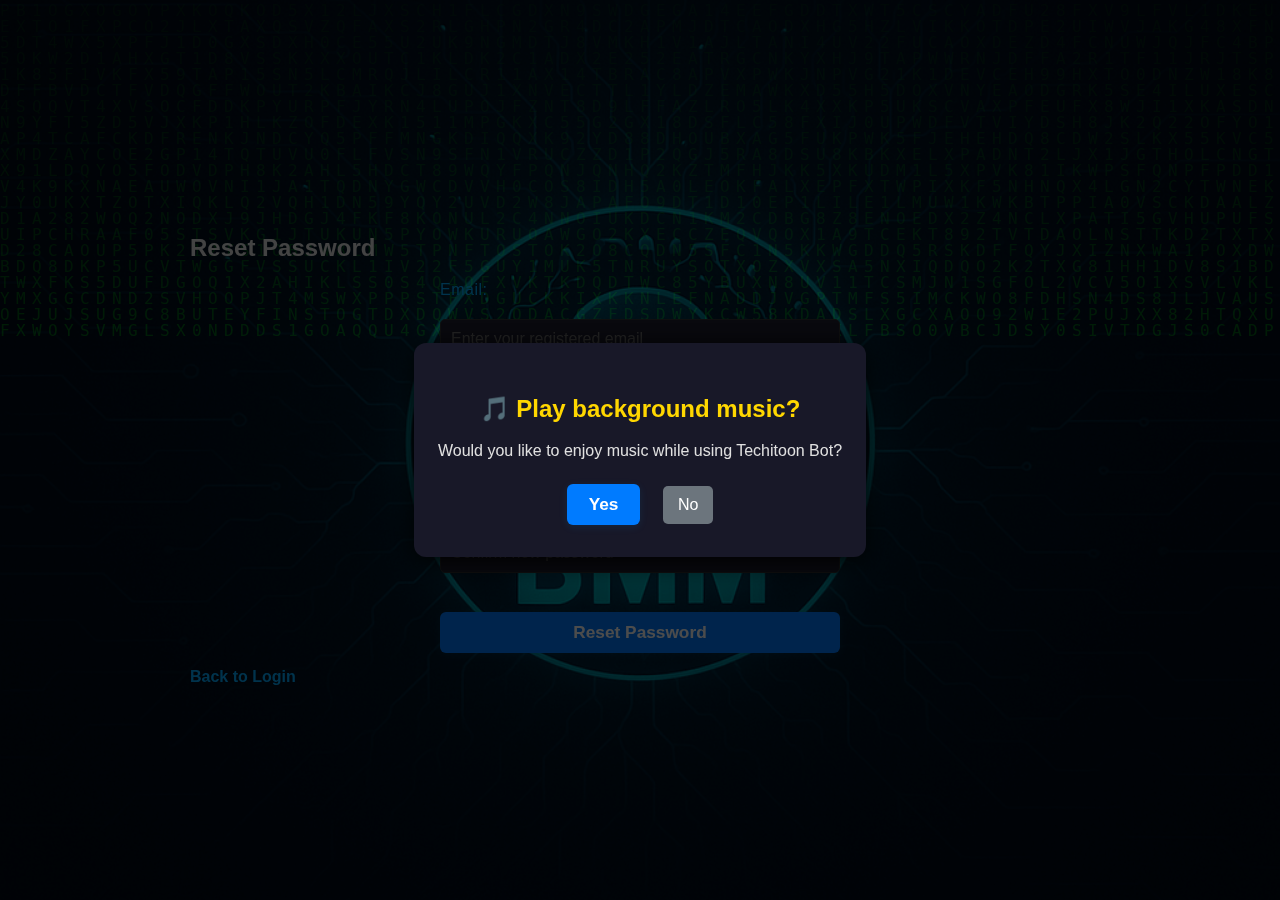
<file: forgot-password.html>
<!DOCTYPE html>
<html lang="en">
<head>
    <meta charset="UTF-8">
    <title>Forgot Password</title>
    <link rel="stylesheet" href="styles.css">
    <canvas id="matrix"></canvas>
    <audio id="globalMusicPlayer" style="display:none;"></audio>
</head>
<script type="module">
import { showHackerTransition } from './hacker-transition.js';
import { askAndPlayMusic } from './music-player.js';
askAndPlayMusic();

// Intercept all <a> clicks (except for #, mailto, tel, or _blank)
document.addEventListener('DOMContentLoaded', () => {
    document.querySelectorAll('a[href]').forEach(link => {
        const url = link.getAttribute('href');
        if (
            url.startsWith('#') ||
            url.startsWith('mailto:') ||
            url.startsWith('tel:') ||
            link.target === '_blank'
        ) return;
        link.addEventListener('click', function(e) {
            e.preventDefault();
            showHackerTransition(url);
        });
    });
});
</script>
<body>
    <div class="container">
        <div id="hackerTransition" style="display:none;">
  <canvas id="hackerTransitionCanvas"></canvas>
</div>
        <h2>Reset Password</h2>
        <form id="forgotPasswordForm">
            <label for="email">Email:</label>
            <input type="email" id="email" required placeholder="Enter your registered email">
            <label for="newPassword">New Password:</label>
            <input type="password" id="newPassword" required placeholder="Enter new password">
            <label for="confirmPassword">Confirm Password:</label>
            <input type="password" id="confirmPassword" required placeholder="Confirm new password">
            <button type="submit" class="btn-primary">Reset Password</button>
        </form>
        <p id="resetResponseMessage" class="message"></p>
        <a href="index.html">Back to Login</a>
    </div>
    <script src="forgot-password.js" type="module"></script>
    <script src="matrix.js"></script>
</body>
</html>
</file>
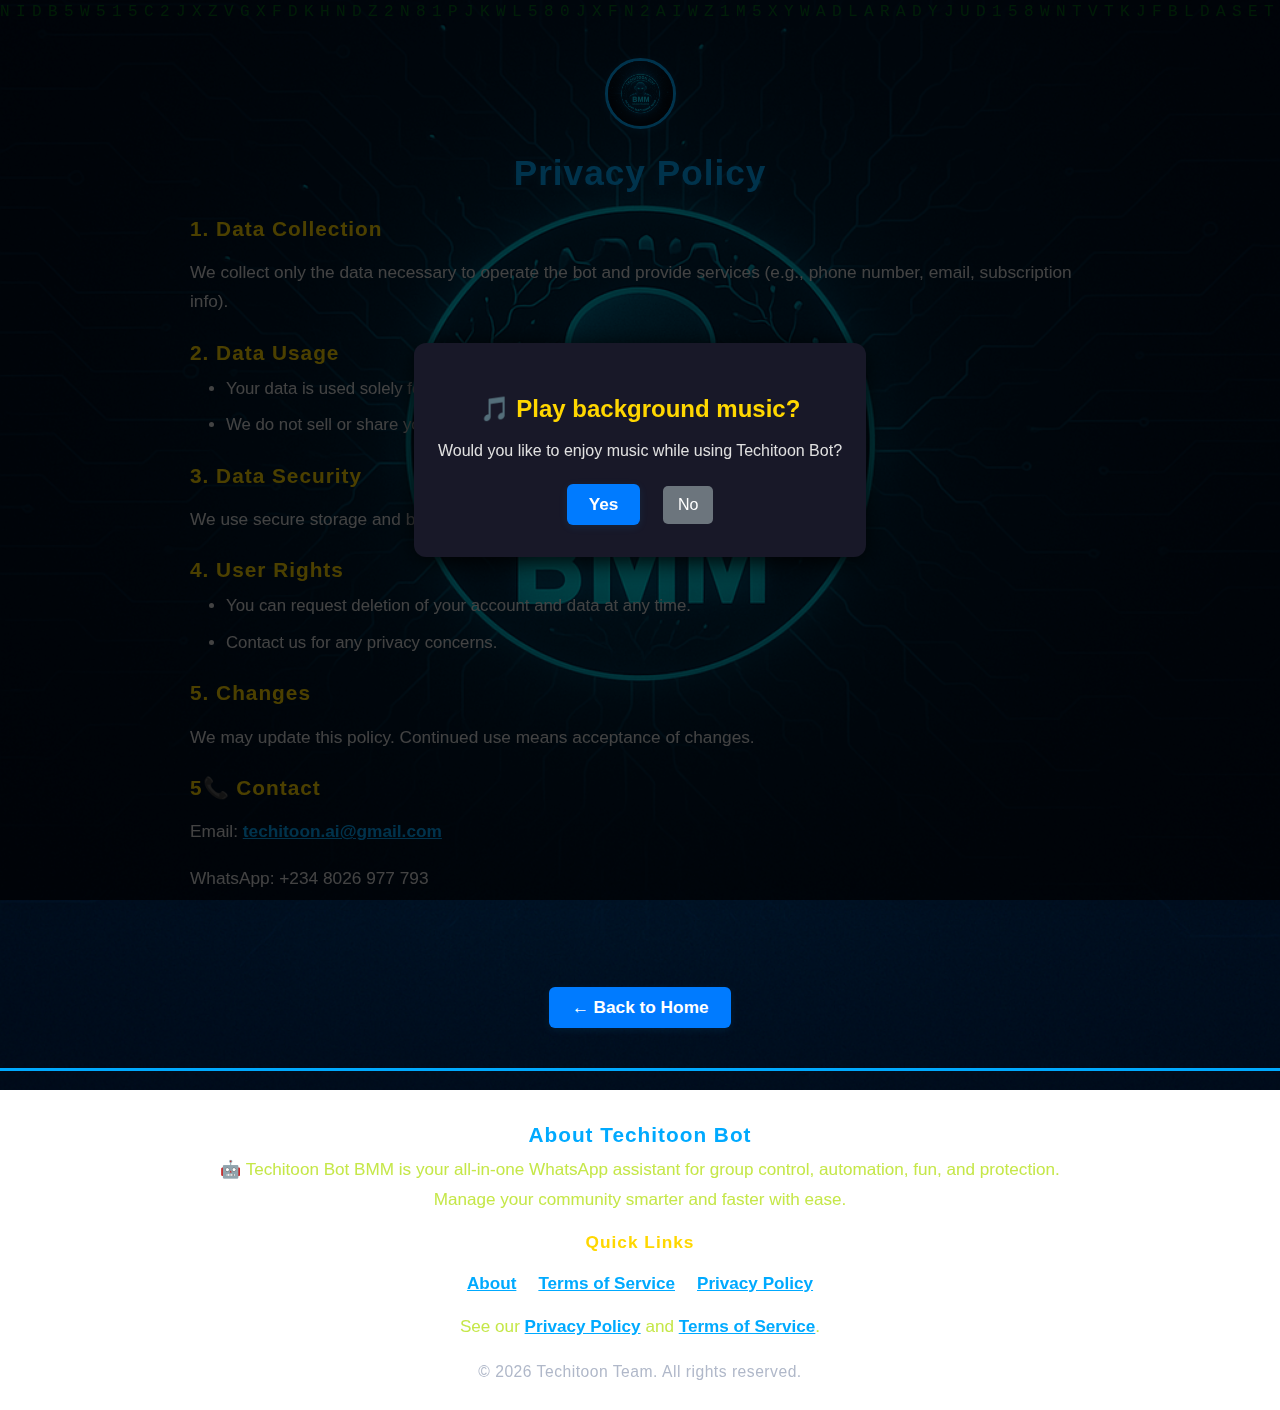
<file: privacy.html>
<!DOCTYPE html>
<html lang="en">
<head>
    <meta charset="UTF-8">
    <title>Privacy Policy - Techitoon Bot</title>
    <meta name="viewport" content="width=device-width, initial-scale=1.0">
    <link rel="stylesheet" href="styles.css">
    <canvas id="matrix"></canvas>
</head>
<script type="module">
import { showHackerTransition } from './hacker-transition.js';
import { askAndPlayMusic } from './music-player.js';
askAndPlayMusic();

// Intercept all <a> clicks (except for #, mailto, tel, or _blank)
document.addEventListener('DOMContentLoaded', () => {
    document.querySelectorAll('a[href]').forEach(link => {
        const url = link.getAttribute('href');
        if (
            url.startsWith('#') ||
            url.startsWith('mailto:') ||
            url.startsWith('tel:') ||
            link.target === '_blank'
        ) return;
        link.addEventListener('click', function(e) {
            e.preventDefault();
            showHackerTransition(url);
        });
    });
});
</script>
<body>
<div class="container">
    <div id="hackerTransition" style="display:none;">
  <canvas id="hackerTransitionCanvas"></canvas>
</div>
    <header>
        <img src="./image/TECHITOON BOT_ Evolving Intelligence 2.png" alt="Logo" class="logo">
        <h1>Privacy Policy</h1>
    </header>
    <section>
        <h2>1. Data Collection</h2>
        <p>We collect only the data necessary to operate the bot and provide services (e.g., phone number, email, subscription info).</p>
        <h2>2. Data Usage</h2>
        <ul>
            <li>Your data is used solely for bot operation, analytics, and support.</li>
            <li>We do not sell or share your data with third parties.</li>
        </ul>
        <h2>3. Data Security</h2>
        <p>We use secure storage and best practices to protect your information.</p>
        <h2>4. User Rights</h2>
        <ul>
            <li>You can request deletion of your account and data at any time.</li>
            <li>Contact us for any privacy concerns.</li>
        </ul>
        <h2>5. Changes</h2>
        <p>We may update this policy. Continued use means acceptance of changes.</p>
         <h2>5📞 Contact</h2>
        <p>Email: <a href="mailto:techitoon.ai@gmail.com">techitoon.ai@gmail.com</a></p>
        <p>WhatsApp: +234 8026 977 793</p>
    </section>
</div>
<a id="backHomeLink" href="#" class="btn-primary" style="margin: 18px 0 0 0; display: inline-block;">← Back to Home</a>
<footer class="footer">
    <div class="footer-content">
        <h3>About Techitoon Bot</h3>
        <p>
            🤖 Techitoon Bot BMM is your all-in-one WhatsApp assistant for group control, automation, fun, and protection. 
            Manage your community smarter and faster with ease.
        </p>
        <h4>Quick Links</h4>
        <ul>
            <li><a href="about.html">About</a></li>
            <li><a href="terms.html">Terms of Service</a></li>
            <li><a href="privacy.html">Privacy Policy</a></li>
        </ul>
        <p style="margin-top:8px;">
            See our <a href="privacy.html">Privacy Policy</a> and <a href="terms.html">Terms of Service</a>.
        </p>
        <p class="copyright">
            &copy; <span id="year"></span> Techitoon Team. All rights reserved.
        </p>
    </div>
</footer>
<script>
    document.getElementById('year').textContent = new Date().getFullYear();
</script>
<script>
    document.getElementById('backHomeLink').addEventListener('click', function(e) {
        e.preventDefault();
        // Use 'auth_id' as your login/session key
        if (localStorage.getItem('auth_id') || sessionStorage.getItem('auth_id')) {
            window.location.href = 'dashboard.html';
        } else {
            window.location.href = 'index.html';
        }
    });
</script>
<script src="matrix.js"></script>
</body>
</html>
</file>
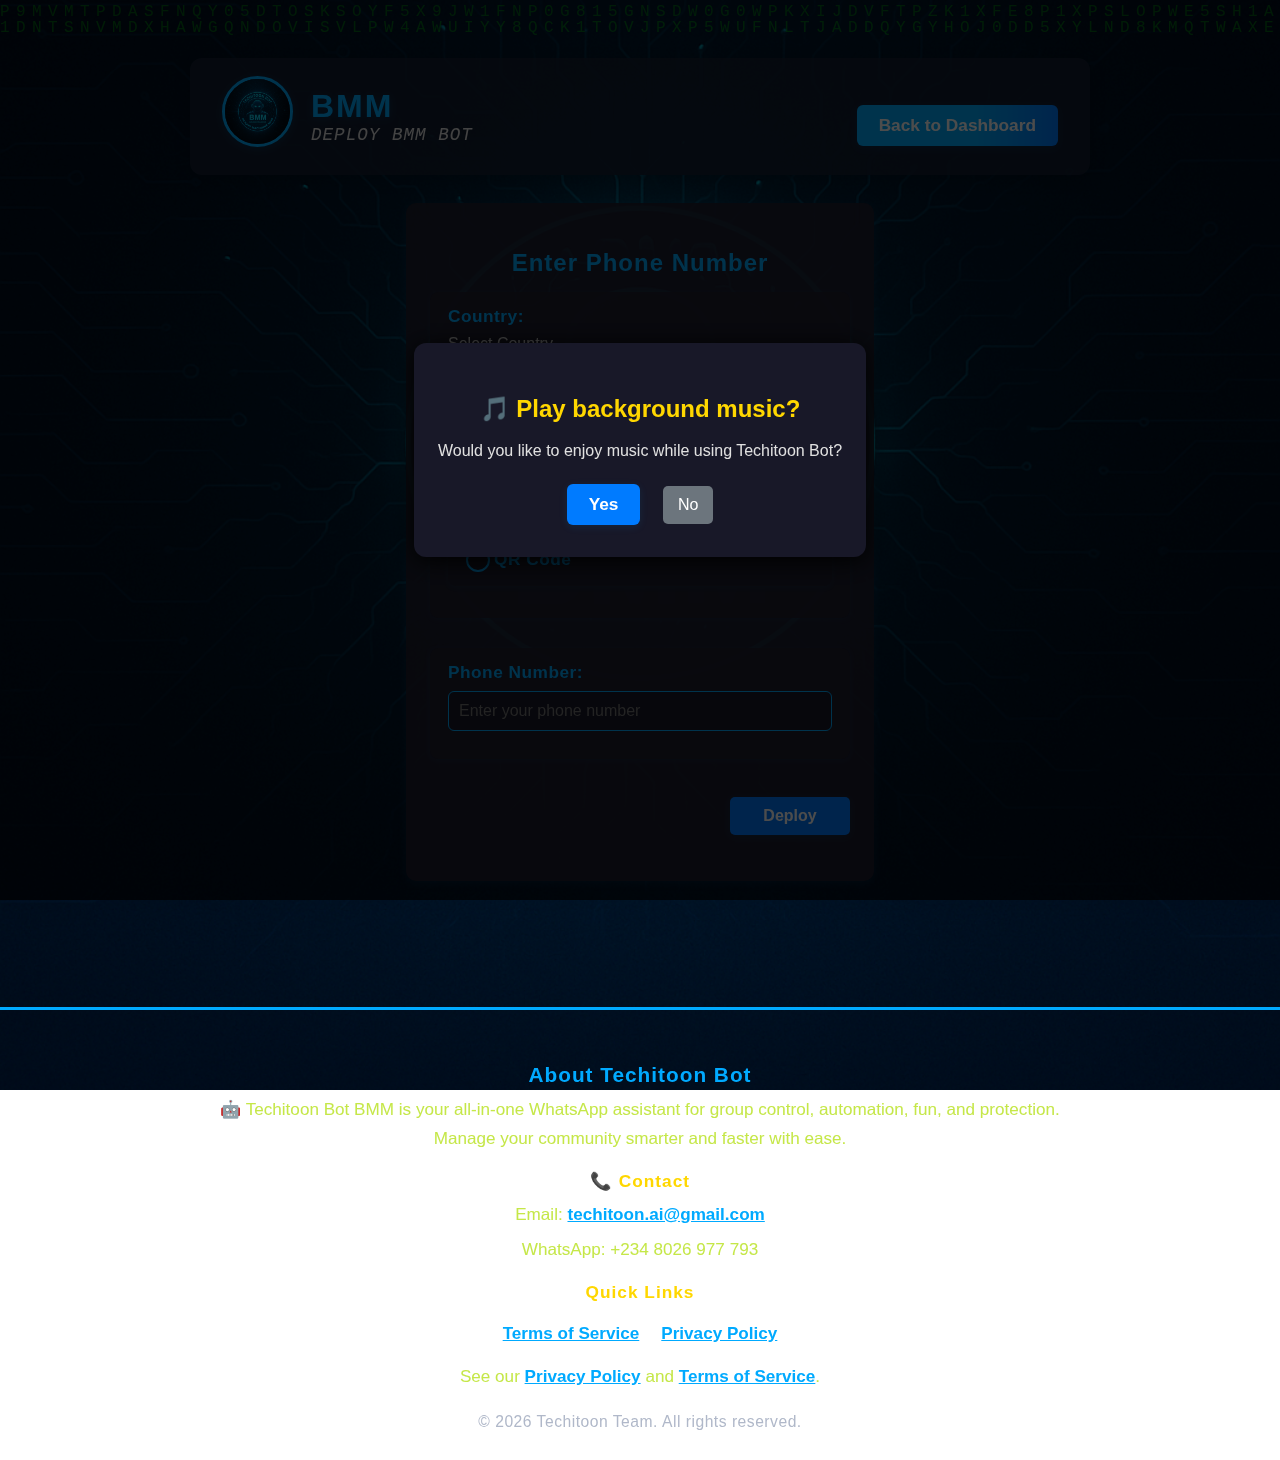
<file: register-bot.html>
<!DOCTYPE html>
<html lang="en">
    <head>
        <meta charset="UTF-8">
        <meta name="viewport" content="width=device-width, initial-scale=1.0">
        <title>Register Bot</title>
        <link rel="stylesheet" href="styles.css">
        <canvas id="matrix"></canvas>
        <script src="https://cdn.socket.io/4.5.4/socket.io.min.js"></script>
        <audio id="globalMusicPlayer" style="display:none;"></audio>
        <script type="module">
import { showHackerTransition } from './hacker-transition.js';
import { askAndPlayMusic } from './music-player.js';
askAndPlayMusic();

// Intercept all <a> clicks (except for #, mailto, tel, or _blank)
document.addEventListener('DOMContentLoaded', () => {
    document.querySelectorAll('a[href]').forEach(link => {
        const url = link.getAttribute('href');
        if (
            url.startsWith('#') ||
            url.startsWith('mailto:') ||
            url.startsWith('tel:') ||
            link.target === '_blank'
        ) return;
        link.addEventListener('click', function(e) {
            e.preventDefault();
            showHackerTransition(url);
        });
    });
});
</script>
<body>
    <div id="hackerTransition" style="display:none;">
      <canvas id="hackerTransitionCanvas"></canvas>
    </div>
    <div class="container">
        <header class="dashboard-header">
            <div class="logo-title-group">
                <img src="./image/TECHITOON BOT_ Evolving Intelligence 2.png" alt="Logo" class="logo">
                <div class="title-group">
                    <h1 class="main-title">BMM</h1>
                    <h2 class="subtitle">DEPLOY BMM BOT</h2>
                </div>
            </div>
            <a href="dashboard.html" class="btn-primary logout-btn">Back to Dashboard</a>
        </header>

        <section class="form-section">
            <h2>Enter Phone Number</h2>
            <form id="registerForm">
                            <div class="form-group">
                    <label for="countryDropdown">Country:</label>
                    <div id="countryDropdown" class="custom-dropdown">
                        <div id="dropdownToggle" class="dropdown-toggle">Select Country</div>
                        <ul id="dropdownList" class="dropdown-list">
                            <li class="search-box">
                                <input type="text" id="countrySearch" placeholder="Search country..." />
                            </li>
                            <!-- Country list items will go here -->
                        </ul>
                    </div>
                    <input type="hidden" id="countryCode" name="country" required>
                </div>

                <!-- Platform/Browser select removed -->
                <div class="form-group">
                    <div class="form-group pairing-method-group">
                        <label>Pairing Method:</label>
                        <label class="pairing-radio">
                            <input type="radio" name="pairingMethod" value="pairingCode" checked>
                            <span class="custom-radio"></span>
                            Pairing Code
                        </label>
                        <label class="pairing-radio">
                            <input type="radio" name="pairingMethod" value="qrCode">
                            <span class="custom-radio"></span>
                            QR Code
                        </label>
                    </div>
                </div>
                <div class="form-group">
                    <label for="phoneNumber">Phone Number:</label>
                    <input type="text" id="phoneNumber" name="phoneNumber" placeholder="Enter your phone number" required>
                </div>
                <button type="submit" class="btn-primary">Deploy</button>
            </form>
            <p id="registerResponseMessage" class="message"></p>
            <div id="qrCodeContainer" class="qr-container"></div>
        </section>
    </div>
    <script src="register-bot.js" type="module"></script>
    <footer class="footer">
        <div class="footer-content">
            <h3>About Techitoon Bot</h3>
            <p>
                🤖 Techitoon Bot BMM is your all-in-one WhatsApp assistant for group control, automation, fun, and protection. 
                Manage your community smarter and faster with ease.
            </p>
            <h2>📞 Contact</h2>
            <p>Email: <a href="mailto:techitoon.ai@gmail.com">techitoon.ai@gmail.com</a></p>
            <p>WhatsApp: +234 8026 977 793</p>
            <h4>Quick Links</h4>
            <ul>
                <li><a href="terms.html">Terms of Service</a></li>
                <li><a href="privacy.html">Privacy Policy</a></li>
            </ul>
            <p style="margin-top:8px;">
                See our <a href="privacy.html">Privacy Policy</a> and <a href="terms.html">Terms of Service</a>.
            </p>
            <p class="copyright">
                &copy; <span id="year"></span> Techitoon Team. All rights reserved.
            </p>
        </div>
    </footer>
    <script src="matrix.js"></script>
</body>
<script>
    document.getElementById('year').textContent = new Date().getFullYear();
</script>
</html>
</file>
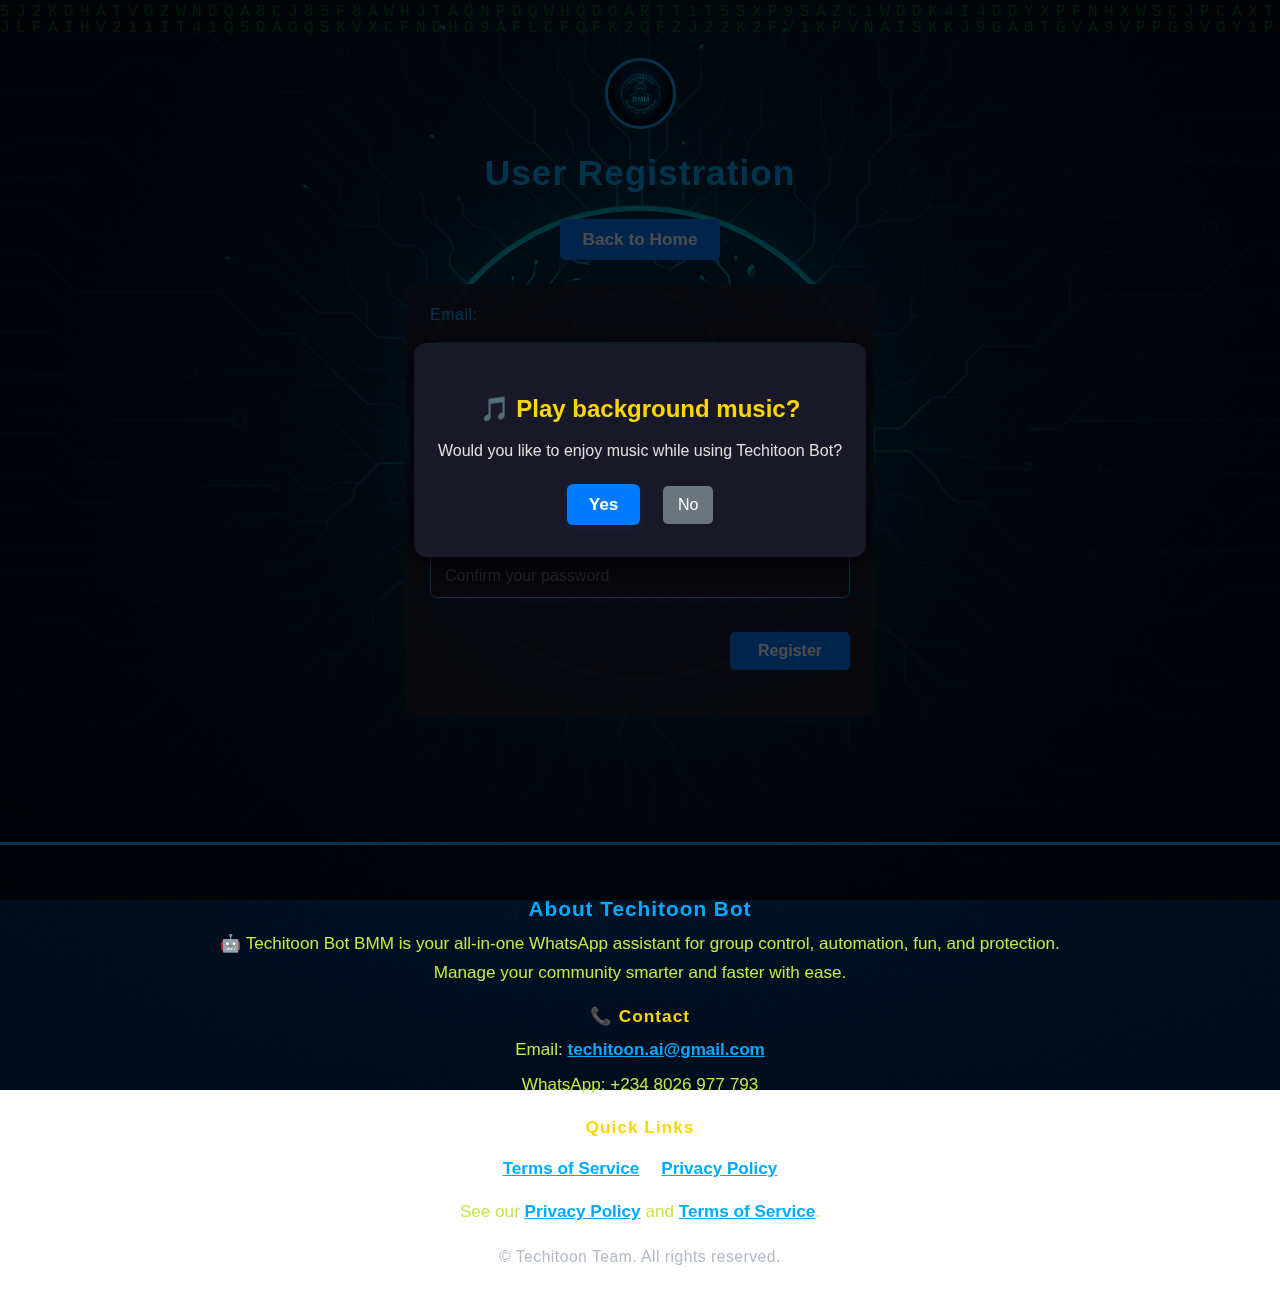
<file: register.html>
<!DOCTYPE html>
<html lang="en">
<head>
    <meta charset="UTF-8">
    <meta name="viewport" content="width=device-width, initial-scale=1.0">
    <title>User Registration</title>
    <link rel="stylesheet" href="styles.css">
    <canvas id="matrix"></canvas>
    <audio id="globalMusicPlayer" style="display:none;"></audio>
</head>
<script type="module">
import { showHackerTransition } from './hacker-transition.js';
import { askAndPlayMusic } from './music-player.js';
askAndPlayMusic();

// Intercept all <a> clicks (except for #, mailto, tel, or _blank)
document.addEventListener('DOMContentLoaded', () => {
    document.querySelectorAll('a[href]').forEach(link => {
        const url = link.getAttribute('href');
        if (
            url.startsWith('#') ||
            url.startsWith('mailto:') ||
            url.startsWith('tel:') ||
            link.target === '_blank'
        ) return;
        link.addEventListener('click', function(e) {
            e.preventDefault();
            showHackerTransition(url);
        });
    });
});
</script>
<body>
    <div class="container">
        <div id="hackerTransition" style="display:none;">
  <canvas id="hackerTransitionCanvas"></canvas>
</div>
        <header>
            <img src="./image/TECHITOON BOT_ Evolving Intelligence 2.png" alt="Logo" class="logo">
            <h1>User Registration</h1>
            <a href="index.html" class="btn-primary">Back to Home</a>
        </header>

        <section class="form-section">
            <form id="registerForm">
                <label for="email">Email:</label>
                <input type="email" id="email" name="email" placeholder="Enter your email" required>
                <label for="password">Password:</label>
                <input type="password" id="password" name="password" placeholder="Enter your password" required>
                <label for="confirmPassword">Confirm Password:</label>
                <input type="password" id="confirmPassword" name="confirmPassword" placeholder="Confirm your password" required>
                <button type="submit" class="btn-primary">Register</button>
            </form>
            <p id="registerResponseMessage" class="message"></p>
        </section>
    </div>
    <script src="register.js" type="module"></script>
      <footer class="footer">
    <div class="footer-content">
        <h3>About Techitoon Bot</h3>
        <p>
            🤖 Techitoon Bot BMM is your all-in-one WhatsApp assistant for group control, automation, fun, and protection. 
            Manage your community smarter and faster with ease.
        </p>

       <h2>📞 Contact</h2>
        <p>Email: <a href="mailto:techitoon.ai@gmail.com">techitoon.ai@gmail.com</a></p>
        <p>WhatsApp: +234 8026 977 793</p>

        <h4>Quick Links</h4>
        <ul>
            <li><a href="terms.html">Terms of Service</a></li>
            <li><a href="privacy.html">Privacy Policy</a></li>
        </ul>
    <p style="margin-top:8px;">
        See our <a href="privacy.html">Privacy Policy</a> and <a href="terms.html">Terms of Service</a>.
    </p>

        <p class="copyright">
            &copy; <span id="year"></span> Techitoon Team. All rights reserved.
        </p>
    </div>
</footer>
<script src="matrix.js"></script>
</body>
</html>
</file>
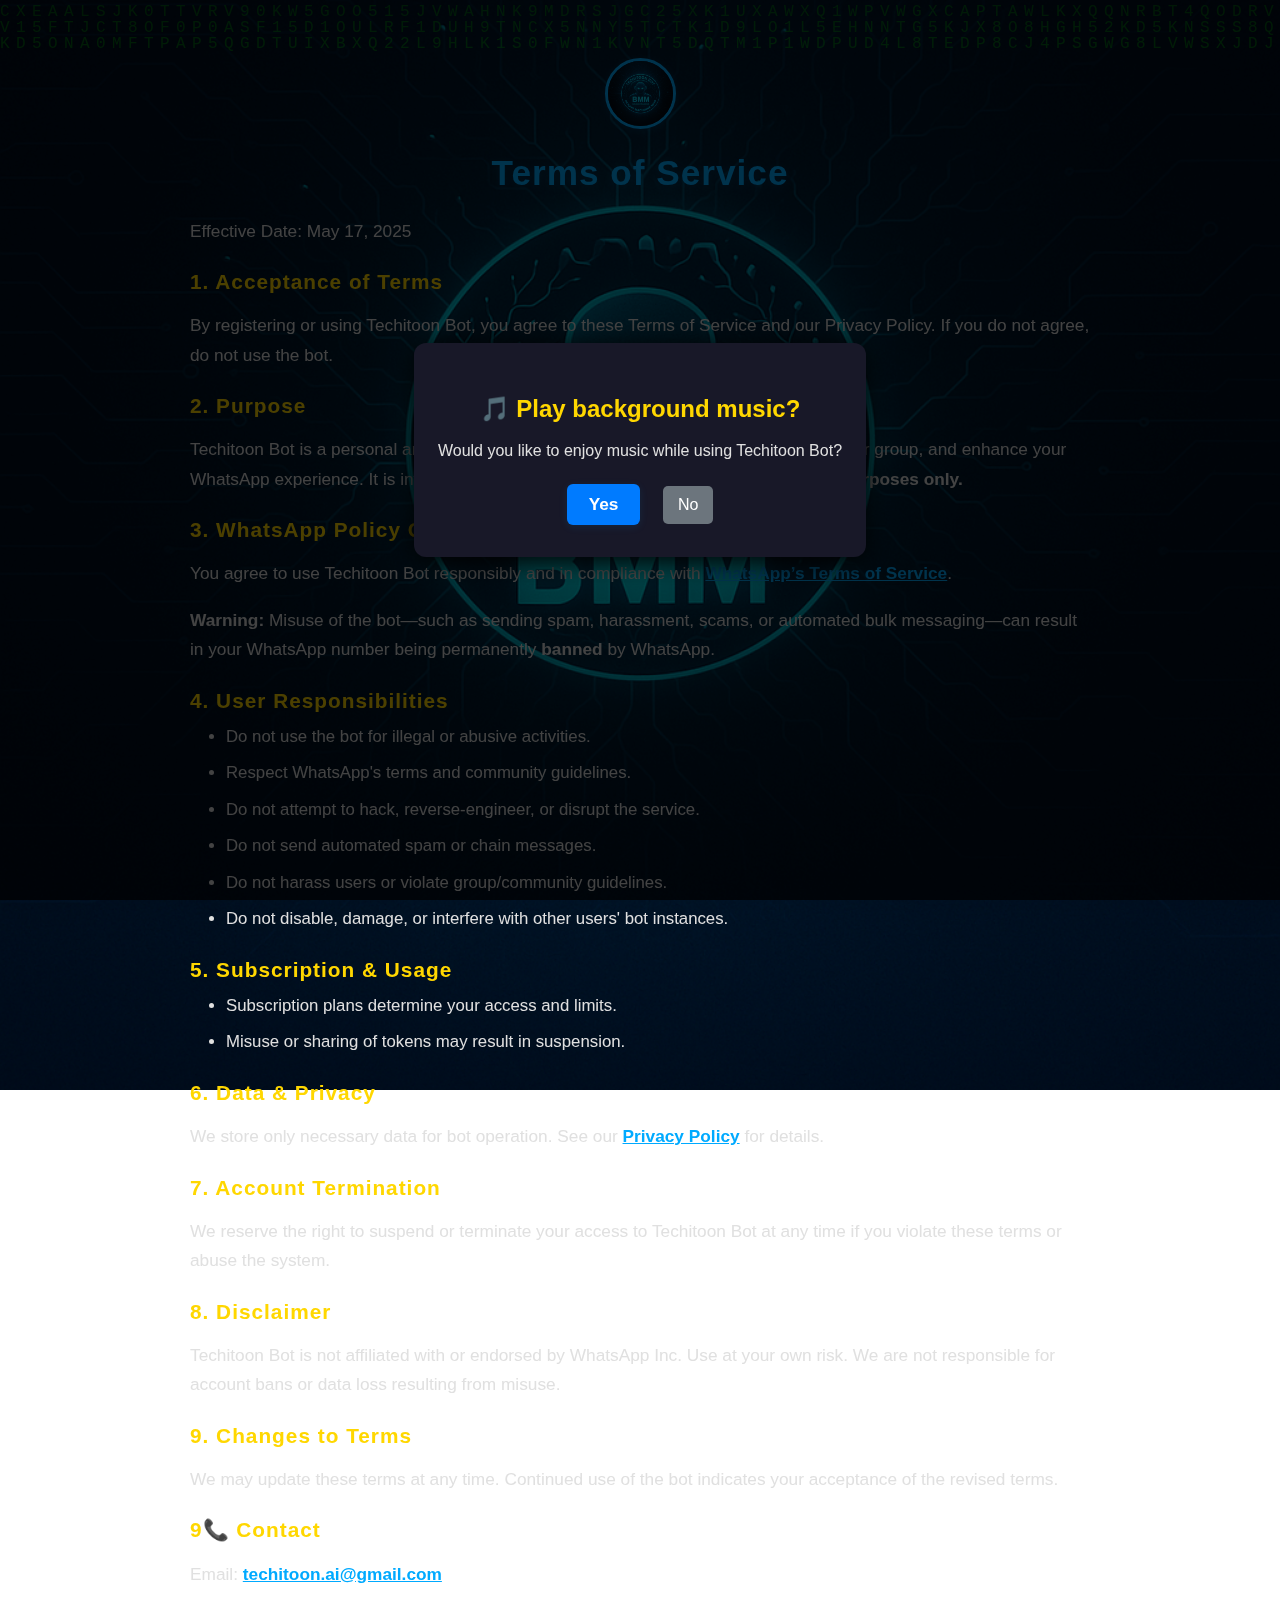
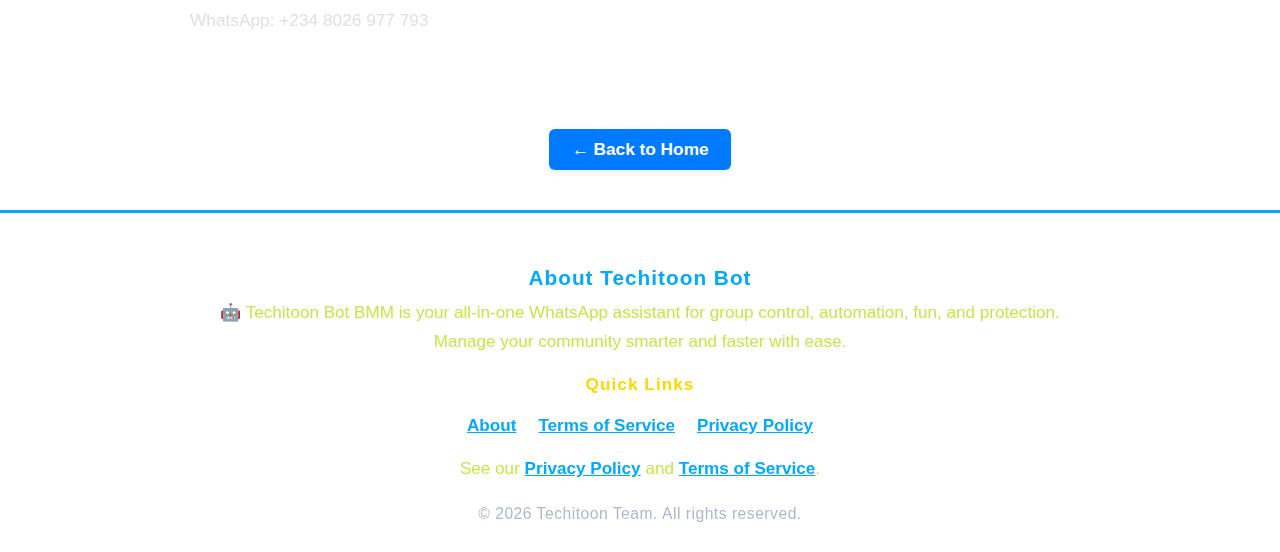
<file: terms.html>
<!DOCTYPE html>
<html lang="en">
<head>
    <meta charset="UTF-8">
    <title>Terms of Service - Techitoon Bot</title>
    <meta name="viewport" content="width=device-width, initial-scale=1.0">
    <link rel="stylesheet" href="styles.css">
    <canvas id="matrix"></canvas>
</head>
<script type="module">
import { showHackerTransition } from './hacker-transition.js';
import { askAndPlayMusic } from './music-player.js';
askAndPlayMusic();

// Intercept all <a> clicks (except for #, mailto, tel, or _blank)
document.addEventListener('DOMContentLoaded', () => {
    document.querySelectorAll('a[href]').forEach(link => {
        const url = link.getAttribute('href');
        if (
            url.startsWith('#') ||
            url.startsWith('mailto:') ||
            url.startsWith('tel:') ||
            link.target === '_blank'
        ) return;
        link.addEventListener('click', function(e) {
            e.preventDefault();
            showHackerTransition(url);
        });
    });
});
</script>
<body>
<div class="container">
    <div id="hackerTransition" style="display:none;">
  <canvas id="hackerTransitionCanvas"></canvas>
</div>
    <header>
        <img src="./image/TECHITOON BOT_ Evolving Intelligence 2.png" alt="Logo" class="logo">
        <h1>Terms of Service</h1>
    </header>
    <section>
        <p>Effective Date: May 17, 2025</p>

        <h2>1. Acceptance of Terms</h2>
        <p>By registering or using Techitoon Bot, you agree to these Terms of Service and our Privacy Policy. If you do not agree, do not use the bot.</p>

        <h2>2. Purpose</h2>
        <p>Techitoon Bot is a personal and group assistant that helps automate actions, protect your group, and enhance your WhatsApp experience. It is intended for <strong>educational, community, and productivity purposes only.</strong></p>

        <h2>3. WhatsApp Policy Compliance</h2>
        <p>You agree to use Techitoon Bot responsibly and in compliance with <a href="https://www.whatsapp.com/legal">WhatsApp’s Terms of Service</a>.</p>
        <p><strong>Warning:</strong> Misuse of the bot—such as sending spam, harassment, scams, or automated bulk messaging—can result in your WhatsApp number being permanently <strong>banned</strong> by WhatsApp.</p>

        <h2>4. User Responsibilities</h2>
        <ul>
            <li>Do not use the bot for illegal or abusive activities.</li>
            <li>Respect WhatsApp's terms and community guidelines.</li>
            <li>Do not attempt to hack, reverse-engineer, or disrupt the service.</li>
            <li>Do not send automated spam or chain messages.</li>
            <li>Do not harass users or violate group/community guidelines.</li>
            <li>Do not disable, damage, or interfere with other users' bot instances.</li>
        </ul>

        <h2>5. Subscription & Usage</h2>
        <ul>
            <li>Subscription plans determine your access and limits.</li>
            <li>Misuse or sharing of tokens may result in suspension.</li>
        </ul>

        <h2>6. Data & Privacy</h2>
        <p>We store only necessary data for bot operation. See our <a href="privacy.html">Privacy Policy</a> for details.</p>

        <h2>7. Account Termination</h2>
        <p>We reserve the right to suspend or terminate your access to Techitoon Bot at any time if you violate these terms or abuse the system.</p>

        <h2>8. Disclaimer</h2>
        <p>Techitoon Bot is not affiliated with or endorsed by WhatsApp Inc. Use at your own risk. We are not responsible for account bans or data loss resulting from misuse.</p>

        <h2>9. Changes to Terms</h2>
        <p>We may update these terms at any time. Continued use of the bot indicates your acceptance of the revised terms.</p>

         <h2>9📞 Contact</h2>
        <p>Email: <a href="mailto:techitoon.ai@gmail.com">techitoon.ai@gmail.com</a></p>
        <p>WhatsApp: +234 8026 977 793</p>
    </section>
</div>
<a id="backHomeLink" href="#" class="btn-primary" style="margin: 18px 0 0 0; display: inline-block;">← Back to Home</a>
<footer class="footer">
    <div class="footer-content">
        <h3>About Techitoon Bot</h3>
        <p>
            🤖 Techitoon Bot BMM is your all-in-one WhatsApp assistant for group control, automation, fun, and protection. 
            Manage your community smarter and faster with ease.
        </p>
        <h4>Quick Links</h4>
        <ul>
            <li><a href="about.html">About</a></li>
            <li><a href="terms.html">Terms of Service</a></li>
            <li><a href="privacy.html">Privacy Policy</a></li>
        </ul>
        <p style="margin-top:8px;">
            See our <a href="privacy.html">Privacy Policy</a> and <a href="terms.html">Terms of Service</a>.
        </p>
        <p class="copyright">
            &copy; <span id="year"></span> Techitoon Team. All rights reserved.
        </p>
    </div>
</footer>
<script>
    document.getElementById('year').textContent = new Date().getFullYear();
</script>
<script>
    document.getElementById('backHomeLink').addEventListener('click', function(e) {
        e.preventDefault();
        // Use 'auth_id' as your login/session key
        if (localStorage.getItem('auth_id') || sessionStorage.getItem('auth_id')) {
            window.location.href = 'dashboard.html';
        } else {
            window.location.href = 'index.html';
        }
    });
</script>
<script src="matrix.js"></script>
</body>
</html>
</file>
<file: styles.css>
/* General Styles */
/* General Styles */
body {
    font-family: 'Arial', sans-serif;
    margin: 0;
    padding: 0;
    background: url('./image/background.jpg') no-repeat center center fixed;
    background-size: cover;
    color: #e0e0e0;
    overflow-x: hidden;
    position: relative;
    min-height: 100vh;
    display: flex;
    flex-direction: column;
    align-items: center;
    justify-content: center;
}

/* Container */
.container {
    max-width: 900px;
    width: 90%;
    margin: 30px auto 40px auto;
    padding: 28px 20px 18px 20px;
    background: transparent;
    border-radius: 0;
    box-shadow: none;
    position: relative;
    z-index: 1;
}


/* Header */
header {
    text-align: center;
    margin-bottom: 20px;
}

header h1 {
    font-size: 32px;
    color: #00aaff; /* Bright blue for the header */
    text-shadow: 0 2px 5px rgba(0, 170, 255, 0.5);
    margin-bottom: 10px;
}

header a {
    text-decoration: none;
    color: #fff;
    background-color: #007bff;
    padding: 10px 20px;
    border-radius: 5px;
    font-weight: bold;
    transition: background-color 0.3s ease;
}

header a:hover {
    background-color: #0056b3;
}

/* Buttons */
button {
    padding: 10px 15px;
    font-size: 16px;
    border: none;
    border-radius: 5px;
    cursor: pointer;
    transition: background-color 0.3s ease, transform 0.2s ease;
}

button:hover {
    transform: scale(1.05);
}

.btn-primary {
    background-color: #007bff;
    color: #fff;
}

.btn-primary:hover {
    background-color: #0056b3;
}

.btn-secondary {
    background-color: #6c757d;
    color: #fff;
}

.btn-secondary:hover {
    background-color: #5a6268;
}

.btn-danger {
    background-color: #dc3545;
    color: #fff;
}

.btn-danger:hover {
    background-color: #a71d2a;
}

/* Form Section */
.form-section {
    margin-bottom: 20px;
}

.form-section h2 {
    font-size: 24px;
    margin-bottom: 15px;
    color: #00aaff;
    text-align: center;
}

.form-section form {
    display: flex;
    flex-direction: column;
    gap: 15px;
}

.form-section input {
    padding: 10px;
    font-size: 16px;
    border: 1px solid #333;
    border-radius: 5px;
    background-color: #1e1e2f;
    color: #e0e0e0;
}

.form-section input:focus {
    outline: none;
    border-color: #00aaff;
    box-shadow: 0 0 5px #00aaff;
}

.form-section .btn-primary {
    padding: 10px;
    font-size: 16px;
    background-color: #007bff;
    color: #fff;
    border: none;
    border-radius: 5px;
    cursor: pointer;
}

.form-section .btn-primary:hover {
    background-color: #0056b3;
}

/* QR Section */
.qr-section {
    margin-bottom: 20px;
}

.qr-section h2 {
    font-size: 22px;
    margin-bottom: 10px;
    color: #00aaff;
}

.qr-container img {
    max-width: 200px;
    height: auto;
    display: block;
    margin: 0 auto;
    border: 2px solid #00aaff;
    border-radius: 10px;
}

/* Admin Actions */
.admin-actions {
    margin-bottom: 20px;
}

.admin-actions h2 {
    font-size: 22px;
    margin-bottom: 10px;
    color: #00aaff;
}

.admin-actions .btn-danger {
    padding: 10px;
    font-size: 16px;
    background-color: #dc3545;
    color: #fff;
    border: none;
    border-radius: 5px;
    cursor: pointer;
}

.admin-actions .btn-danger:hover {
    background-color: #a71d2a;
}

/* Messages */
.message {
    margin-top: 10px;
    font-size: 14px;
    color: #e0e0e0;
    text-align: center;
}

.message.success {
    color: #28a745;
}

.message.error {
    color: #dc3545;
}

/* Table Styles */
table {
    width: 100%;
    border-collapse: collapse;
    margin-bottom: 20px;
    background-color: #1e1e2f;
    border-radius: 5px;
    overflow: hidden;
}

table th, table td {
    border: 1px solid #333;
    padding: 15px;
    text-align: center;
    color: #e0e0e0;
    font-size: 16px;
}

table th {
    background-color: #007bff;
    color: white;
    font-weight: bold;
}

table tr:nth-child(even) {
    background-color: #2a2a3f;
}

table tr:hover {
    background-color: #333;
}

/* Adjust column widths */
table th:nth-child(1), table td:nth-child(1) {
    width: 20%; /* Phone Number column */
}

table th:nth-child(2), table td:nth-child(2) {
    width: 15%; /* Status column */
}

table th:nth-child(3), table td:nth-child(3) {
    width: 20%; /* Memory Usage column */
}

table th:nth-child(4), table td:nth-child(4),
table th:nth-child(5), table td:nth-child(5) {
    width: 15%; /* Max RAM and Max ROM columns */
}

table th:nth-child(6), table td:nth-child(6) {
    width: 15%; /* Update Limits column */
}

table th:nth-child(7), table td:nth-child(7) {
    width: 20%; /* Action column */
}

/* Navigation Links */
a {
    text-decoration: none;
    color: #00aaff;
    font-weight: bold;
}

a:hover {
    text-decoration: underline;
}

/* Utility Classes */
.hidden {
    display: none !important;
}

.center {
    text-align: center;
}

/* Responsive Design */
@media (max-width: 768px) {
    .container {
        padding: 0px;
    }

    header h1 {
        font-size: 24px;
    }

    table th, table td {
        font-size: 14px;
        padding: 10px;
    }

    button {
        font-size: 14px;
        padding: 8px 12px;
    }
}

header img.logo {
    max-width: 150px; /* Adjust the size of the logo */
    height: auto;
    display: block;
    margin: 0 auto 10px; /* Center the logo and add spacing below */
}

/* Add styles for badges */
.badge {
    padding: 5px 10px;
    border-radius: 5px;
    font-weight: bold;
    color: white;
    text-align: center;
}

.badge-success {
    background-color: #28a745;
}

.badge-danger {
    background-color: #dc3545;
}

/* Add styles for modals */
.modal {
    position: fixed;
    top: 0;
    left: 0;
    width: 100%;
    height: 100%;
    background: rgba(0, 0, 0, 0.7); /* Semi-transparent overlay */
    display: flex;
    justify-content: center;
    align-items: center;
    z-index: 1000;
}

.modal.hidden {
    display: none;
}

.modal-content {
    position: relative;
    background: white;
    border-radius: 10px;
    overflow: hidden;
    max-width: 400px;
    width: 90%;
    text-align: center;
    box-shadow: 0 4px 10px rgba(0, 0, 0, 0.5);
}

.modal-image img {
    width: 100%;
    height: auto;
    display: block;
}

.modal-text {
    padding: 20px;
    background: rgba(255, 255, 255, 0.9); /* Semi-transparent white background */
}

.modal-text p {
    font-size: 18px;
    color: #333;
    margin-bottom: 20px;
}

.modal-buttons {
    display: flex;
    justify-content: space-around;
    gap: 10px;
}

.modal-buttons button {
    padding: 10px 20px;
    font-size: 16px;
    border: none;
    border-radius: 5px;
    cursor: pointer;
    transition: background-color 0.3s ease, transform 0.2s ease;
}

.modal-buttons .btn-primary {
    background-color: #007bff;
    color: white;
}

.modal-buttons .btn-primary:hover {
    background-color: #0056b3;
}

.modal-buttons .btn-secondary {
    background-color: #6c757d;
    color: white;
}

.modal-buttons .btn-secondary:hover {
    background-color: #5a6268;
}

/* Background for Admin Page */
#adminPage {
    background: url('./image/beyond.jpg');
    background-size: cover;
    background-repeat: no-repeat;
    background-attachment: fixed;
    background-position: center;
    color: #e0e0e0;
    overflow-x: hidden;
    position: relative;
    min-height: 100vh;
    display: flex;
    flex-direction: column;
    align-items: center;
    justify-content: center;
    }

/* Background for Admin Bots Page */
#adminBotsPage {
    background: url('./image/b4.png') no-repeat center center fixed;
    background-size: cover;
    color: #e0e0e0;
    overflow-x: hidden;
    position: relative;
    min-height: 100vh;
    display: flex;
    flex-direction: column;
    align-items: center;
    justify-content: center;
}


/* Responsive table for mobile */
@media (max-width: 768px) {
    table {
        display: block;
        overflow-x: auto;
        white-space: nowrap;
    }

    th, td {
        font-size: 14px;
        padding: 10px;
    }

    header h1 {
        font-size: 24px;
    }

    .form-section h2,
    .qr-section h2,
    .admin-actions h2 {
        font-size: 20px;
    }

    button {
        font-size: 14px;
        padding: 8px 12px;
    }

    .badge {
        font-size: 13px;
        padding: 3px 6px;
    }
}

/* Extra mobile-friendly tweaks */
@media (max-width: 480px) {
    header h1 {
        font-size: 20px;
    }

    .form-section h2,
    .qr-section h2,
    .admin-actions h2 {
        font-size: 18px;
    }

    th, td {
        font-size: 12px;
        padding: 8px;
    }

    .modal-content {
        width: 95%;
    }

    button {
        font-size: 12px;
        padding: 6px 10px;
    }

    .badge {
        font-size: 12px;
        padding: 3px 6px;
    }

    .modal-buttons {
        flex-direction: column;
        gap: 8px;
    }
}


/* Add to your styles.css or at the end of the file */

/* Forgot Password Form Specific Styles */
#forgotPasswordForm {
    display: flex;
    flex-direction: column;
    gap: 15px;
    max-width: 400px;
    margin: 0 auto;
}

#forgotPasswordForm label {
    font-size: 16px;
    color: #00aaff;
    margin-bottom: 5px;
}

#forgotPasswordForm input[type="email"],
#forgotPasswordForm input[type="password"] {
    padding: 10px;
    font-size: 16px;
    border: 1px solid #333;
    border-radius: 5px;
    background-color: #1e1e2f;
    color: #e0e0e0;
}

#forgotPasswordForm input:focus {
    outline: none;
    border-color: #00aaff;
    box-shadow: 0 0 5px #00aaff;
}

#forgotPasswordForm button {
    margin-top: 10px;
}

#resetResponseMessage {
    margin-top: 15px;
    text-align: center;
    font-size: 15px;
}

@media (max-width: 480px) {
    #forgotPasswordForm {
        max-width: 95%;
        gap: 10px;
    }
}

/* Dashboard Header Styles */
.dashboard-header {
    display: flex;
    justify-content: space-between;
    align-items: center;
    background: rgba(20, 30, 50, 0.92);
    border-radius: 12px;
    box-shadow: 0 4px 16px rgba(0,0,0,0.18);
    padding: 18px 32px;
    margin-bottom: 28px;
    position: relative;
    z-index: 2;
}

.logo-title-group {
    display: flex;
    align-items: center;
    gap: 18px;
}

.logo {
    width: 70px;
    height: 70px;
    border-radius: 50%;
    border: 3px solid #00aaff;
    box-shadow: 0 2px 8px rgba(0,170,255,0.15);
    background: #fff;
    object-fit: cover;
}

.title-group {
    display: flex;
    flex-direction: column;
    align-items: flex-start;
}

.main-title {
    font-size: 3.2rem;
    font-style: bold;
    color: #00aaff;
    margin: 0;
    letter-spacing: 2px;
    text-shadow: 0 2px 8px rgba(0,170,255,0.18);
}

.subtitle {
    font-size: 2.1rem;
    font-style: oblique;
    font-family: 'Courier New', Courier, monospace;
    color: #0ba1cf;
    margin: 0;
    letter-spacing: 1px;
    font-weight: 400;
}

.logout-btn {
    font-size: 1rem;
    padding: 10px 26px;
    border-radius: 6px;
    background: linear-gradient(90deg, #00aaff 60%, #007bff 100%);
    color: #fff;
    font-weight: bold;
    box-shadow: 0 2px 8px rgba(0,170,255,0.10);
    transition: background 0.3s, box-shadow 0.3s;
}

.logout-btn:hover {
    background: linear-gradient(90deg, #007bff 60%, #00aaff 100%);
    box-shadow: 0 4px 16px rgba(0,170,255,0.18);
}

/* Responsive adjustments */
@media (max-width: 600px) {
    .dashboard-header {
        flex-direction: column;
        align-items: flex-start;
        padding: 14px 10px;
    }
    .logo-title-group {
        gap: 10px;
    }
    .main-title {
        font-size: 1.3rem;
    }
    .subtitle {
        font-size: 0.9rem;
    }
    .logout-btn {
        margin-top: 12px;
        width: 100%;
        text-align: center;
    }
}

.admin-header {
    display: flex;
    justify-content: space-between;
    align-items: center;
    background: rgba(20, 30, 50, 0.95);
    border-radius: 12px;
    box-shadow: 0 4px 16px rgba(0,0,0,0.18);
    padding: 18px 32px;
    margin-bottom: 28px;
    position: relative;
    z-index: 2;
}

.logo-title-group {
    display: flex;
    align-items: center;
    gap: 18px;
}

.logo {
    width: 65px;
    height: 65px;
    border-radius: 50%;
    border: 3px solid #00aaff;
    box-shadow: 0 2px 8px rgba(0,170,255,0.15);
    background: #fff;
    object-fit: cover;
}

.title-group {
    display: flex;
    flex-direction: column;
    align-items: flex-start;
}

.main-title {
    font-size: 2rem;
    color: #00aaff;
    margin: 0;
    letter-spacing: 2px;
    text-shadow: 0 2px 8px rgba(0,170,255,0.18);
}

.subtitle {
    font-size: 1.1rem;
    color: #e0e0e0;
    margin: 0;
    letter-spacing: 1px;
    font-weight: 400;
}

.logout-btn {
    font-size: 1rem;
    padding: 10px 26px;
    border-radius: 6px;
    background: linear-gradient(90deg, #00aaff 60%, #007bff 100%);
    color: #fff;
    font-weight: bold;
    box-shadow: 0 2px 8px rgba(0,170,255,0.10);
    transition: background 0.3s, box-shadow 0.3s;
}

.logout-btn:hover {
    background: linear-gradient(90deg, #007bff 60%, #00aaff 100%);
    box-shadow: 0 4px 16px rgba(0,170,255,0.18);
}

/* Responsive adjustments */
@media (max-width: 600px) {
    .admin-header {
        flex-direction: column;
        align-items: flex-start;
        padding: 14px 10px;
    }
    .logo-title-group {
        gap: 10px;
    }
    .main-title {
        font-size: 1.3rem;
    }
    .subtitle {
        font-size: 0.9rem;
    }
    .logout-btn {
        margin-top: 12px;
        width: 100%;
        text-align: center;
    }
}/* General Input and Textarea Styles */
input[type="text"],
input[type="email"],
input[type="password"],
textarea {
    width: 100%;
    padding: 12px 14px;
    font-size: 1rem;
    border: 1.5px solid #00aaff;
    border-radius: 7px;
    background-color: #181828;
    color: #e0e0e0;
    margin-bottom: 14px;
    transition: border-color 0.3s, box-shadow 0.3s;
    box-sizing: border-box;
    outline: none;
    font-family: inherit;
}

input[type="text"]:focus,
input[type="email"]:focus,
input[type="password"]:focus,
textarea:focus {
    border-color: #007bff;
    box-shadow: 0 0 8px #00aaff44;
    background-color: #232346;
}

textarea {
    min-height: 90px;
    resize: vertical;
}

/* Label styling for clarity */
label {
    display: block;
    margin-bottom: 6px;
    color: #00aaff;
    font-weight: 500;
    font-size: 1rem;
    letter-spacing: 0.5px;
}

/* Form section alignment */
.form-section,
#adminNotificationSection,
#sendUserNotificationSection,
#deleteUserSection,
#tokenManagementSection {
    max-width: 420px;
    margin: 0 auto 28px auto;
    padding: 22px 24px;
    background: rgba(30, 30, 47, 0.92);
    border-radius: 10px;
    box-shadow: 0 2px 8px rgba(0,170,255,0.10);
    display: flex;
    flex-direction: column;
    align-items: stretch;
}

.form-section form,
#generateTokenForm,
#sendUserNotificationForm {
    display: flex;
    flex-direction: column;
    gap: 12px;
}

/* Button alignment for forms */
.form-section button,
#adminNotificationSection button,
#sendUserNotificationSection button,
#deleteUserSection button,
#tokenManagementSection button {
    align-self: flex-end;
    min-width: 120px;
    margin-top: 8px;
}

/* Responsive for mobile */
@media (max-width: 600px) {
    .form-section,
    #adminNotificationSection,
    #sendUserNotificationSection,
    #deleteUserSection,
    #tokenManagementSection {
        max-width: 98%;
        padding: 12px 6px;
    }
    input[type="text"],
    input[type="email"],
    input[type="password"],
    textarea {
        font-size: 0.98rem;
        padding: 10px 8px;
    }
}

/* Universal Input and Textarea Styles */
input[type="text"],
input[type="email"],
input[type="password"],
textarea {
    width: 100%;
    max-width: 100%;
    padding: 12px 14px;
    font-size: 1rem;
    border: 1.5px solid #00aaff;
    border-radius: 7px;
    background-color: #181828;
    color: #e0e0e0;
    margin-bottom: 14px;
    transition: border-color 0.3s, box-shadow 0.3s;
    box-sizing: border-box;
    outline: none;
    font-family: inherit;
    display: block;
}

input[type="text"]:focus,
input[type="email"]:focus,
input[type="password"]:focus,
textarea:focus {
    border-color: #007bff;
    box-shadow: 0 0 8px #00aaff44;
    background-color: #232346;
}

textarea {
    min-height: 90px;
    resize: vertical;
}

/* Label styling for clarity */
label {
    display: block;
    margin-bottom: 6px;
    color: #00aaff;
    font-weight: 500;
    font-size: 1rem;
    letter-spacing: 0.5px;
}

/* Responsive Form Section */
.form-section,
#adminNotificationSection,
#sendUserNotificationSection,
#deleteUserSection,
#tokenManagementSection {
    max-width: 420px;
    margin: 0 auto 28px auto;
    padding: 22px 24px;
    background: rgba(30, 30, 47, 0.92);
    border-radius: 10px;
    box-shadow: 0 2px 8px rgba(0,170,255,0.10);
    display: flex;
    flex-direction: column;
    align-items: stretch;
}

.form-section form,
#generateTokenForm,
#sendUserNotificationForm {
    display: flex;
    flex-direction: column;
    gap: 12px;
}

/* Responsive for mobile */
@media (max-width: 600px) {
    .form-section,
    #adminNotificationSection,
    #sendUserNotificationSection,
    #deleteUserSection,
    #tokenManagementSection {
        max-width: 98%;
        padding: 12px 6px;
    }
    input[type="text"],
    input[type="email"],
    input[type="password"],
    textarea {
        font-size: 0.98rem;
        padding: 10px 8px;
    }
}

/* Modern Notification Section */
.notification-section, #notificationSection, #adminNotificationSection {
    background: rgba(20, 30, 50, 0.96);
    border-radius: 12px;
    box-shadow: 0 2px 12px rgba(0,170,255,0.10);
    padding: 22px 24px;
    margin: 0 auto 28px auto;
    max-width: 480px;
    width: 100%;
    color: #e0e0e0;
    position: relative;
}

.notification-section h2,
#notificationSection h2,
#adminNotificationSection h2 {
    color: #00aaff;
    font-size: 1.4rem;
    margin-bottom: 16px;
    letter-spacing: 1px;
    text-align: left;
}

.notification-list,
#notificationHistory,
#complaintsList {
    list-style: none;
    padding: 0;
    margin: 0;
    max-height: 260px;
    overflow-y: auto;
    border-radius: 8px;
    background: rgba(30, 30, 47, 0.85);
    box-shadow: 0 1px 4px rgba(0,170,255,0.06);
}

.notification-list li,
#notificationHistory li,
#complaintsList li {
    background: #232346;
    margin-bottom: 10px;
    padding: 14px 16px;
    border-radius: 7px;
    color: #e0e0e0;
    font-size: 1rem;
    box-shadow: 0 1px 4px rgba(0,170,255,0.04);
    transition: background 0.2s;
    word-break: break-word;
}

.notification-list li:last-child,
#notificationHistory li:last-child,
#complaintsList li:last-child {
    margin-bottom: 0;
}

.notification-list li strong,
#notificationHistory li strong,
#complaintsList li strong {
    color: #00aaff;
    font-weight: 600;
}

.notification-list li .timestamp,
#notificationHistory li .timestamp,
#complaintsList li .timestamp {
    display: block;
    color: #aaa;
    font-size: 0.92em;
    margin-top: 6px;
}

@media (max-width: 600px) {
    .notification-section, #notificationSection, #adminNotificationSection {
        max-width: 98%;
        padding: 12px 6px;
    }
    .notification-list li,
    #notificationHistory li,
    #complaintsList li {
        font-size: 0.98rem;
        padding: 10px 8px;
    }
}

/* Metrics Table (Bot Info Table) */
#botInfoSection {
    margin-bottom: 32px;
    background: rgba(30, 30, 47, 0.97);
    border-radius: 12px;
    box-shadow: 0 2px 12px rgba(0,170,255,0.08);
    padding: 24px 18px;
}

#botInfoSection h2 {
    color: #00aaff;
    font-size: 1.3rem;
    margin-bottom: 18px;
    letter-spacing: 1px;
}

#botInfoTable {
    width: 100%;
    border-collapse: separate;
    border-spacing: 0;
    background: rgba(24, 24, 40, 0.98);
    border-radius: 10px;
    overflow: hidden;
    box-shadow: 0 1px 6px rgba(0,170,255,0.06);
}

#botInfoTable th, #botInfoTable td {
    padding: 14px 10px;
    text-align: center;
    font-size: 1rem;
    color: #e0e0e0;
}

#botInfoTable th {
    background: linear-gradient(90deg, #00aaff 60%, #007bff 100%);
    color: #fff;
    font-weight: 600;
    border-bottom: 2px solid #007bff;
}

#botInfoTable tr:nth-child(even) {
    background: #232346;
}

#botInfoTable tr:hover {
    background: #2a2a3f;
    transition: background 0.2s;
}

#botInfoTable td {
    border-bottom: 1px solid #222;
}

@media (max-width: 700px) {
    #botInfoTable th, #botInfoTable td {
        font-size: 0.92rem;
        padding: 8px 4px;
    }
}

/* Recent Bot Activities */
#activityLogSection {
    margin-bottom: 32px;
    background: rgba(30, 30, 47, 0.97);
    border-radius: 12px;
    box-shadow: 0 2px 12px rgba(0,170,255,0.08);
    padding: 24px 18px;
}

#activityLogSection h2 {
    color: #00aaff;
    font-size: 1.3rem;
    margin-bottom: 18px;
    letter-spacing: 1px;
}

#activityLog {
    list-style: none;
    padding: 0;
    margin: 0;
    max-height: 220px;
    overflow-y: auto;
    background: rgba(24, 24, 40, 0.98);
    border-radius: 8px;
    box-shadow: 0 1px 4px rgba(0,170,255,0.06);
}

#activityLog li {
    background: #232346;
    margin-bottom: 10px;
    padding: 12px 14px;
    border-radius: 7px;
    color: #e0e0e0;
    font-size: 1rem;
    box-shadow: 0 1px 4px rgba(0,170,255,0.04);
    transition: background 0.2s;
    word-break: break-word;
}

#activityLog li:last-child {
    margin-bottom: 0;
}

#activityLog li strong {
    color: #00aaff;
    font-weight: 600;
}

@media (max-width: 700px) {
    #activityLog li {
        font-size: 0.95rem;
        padding: 8px 6px;
    }
}

/* Performance Trends (Chart.js Canvas) */
#analyticsSection {
    margin-bottom: 32px;
    background: rgba(30, 30, 47, 0.97);
    border-radius: 12px;
    box-shadow: 0 2px 12px rgba(0,170,255,0.08);
    padding: 24px 18px;
}

#analyticsSection h2 {
    color: #00aaff;
    font-size: 1.3rem;
    margin-bottom: 18px;
    letter-spacing: 1px;
}

#performanceChart {
    width: 100% !important;
    max-width: 100%;
    height: 320px !important;
    background: #181828;
    border-radius: 10px;
    box-shadow: 0 1px 6px rgba(0,170,255,0.06);
    margin: 0 auto;
    display: block;
}

@media (max-width: 700px) {
    #performanceChart {
        height: 200px !important;
    }
}
/* Admin Bots Table */
#userBotsTable, #metricsTable {
    width: 100%;
    border-collapse: separate;
    border-spacing: 0;
    background: rgba(24, 24, 40, 0.98);
    border-radius: 10px;
    overflow: hidden;
    box-shadow: 0 1px 6px rgba(0,170,255,0.06);
    margin-bottom: 32px;
}

#userBotsTable th, #userBotsTable td,
#metricsTable th, #metricsTable td {
    padding: 14px 10px;
    text-align: center;
    font-size: 1rem;
    color: #e0e0e0;
}

#userBotsTable th, #metricsTable th {
    background: linear-gradient(90deg, #00aaff 60%, #007bff 100%);
    color: #fff;
    font-weight: 600;
    border-bottom: 2px solid #007bff;
}

#userBotsTable tr:nth-child(even), #metricsTable tr:nth-child(even) {
    background: transparent;
}

#userBotsTable tr:hover, #metricsTable tr:hover {
    background: transparent;
    transition: background 0.2s;
}

#userBotsTable td, #metricsTable td {
    border-bottom: 1px solid #222;
}

@media (max-width: 700px) {
    #userBotsTable th, #userBotsTable td,
    #metricsTable th, #metricsTable td {
        font-size: 0.92rem;
        padding: 8px 4px;
    }
}

section h2 {
    color: #00aaff;
    font-size: 1.3rem;
    margin-bottom: 18px;
    letter-spacing: 1px;
    text-align: left;
}

section {
    margin-bottom: 32px;
    background: transparent;
    border-radius: 12px;
    box-shadow: 0 2px 12px rgba(0,170,255,0.08);
    padding: 24px 18px;
}

@media (max-width: 480px) {
    section {
        padding: 12px 6px;
    }
    table th, table td {
        font-size: 12px;
        padding: 8px 4px;
    }
}

.subscription-level-group {
    margin-bottom: 18px;
}

.subscription-label {
    color: #00aaff;
    font-weight: 600;
    font-size: 1.08rem;
    margin-bottom: 8px;
    display: block;
}

.subscription-options {
    display: flex;
    gap: 18px;
    flex-wrap: wrap;
}

.subscription-option {
    background: #232346;
    border: 2px solid #00aaff;
    border-radius: 8px;
    padding: 14px 18px;
    display: flex;
    flex-direction: column;
    align-items: flex-start;
    cursor: pointer;
    transition: border-color 0.2s, box-shadow 0.2s;
    min-width: 110px;
    position: relative;
}

.subscription-option input[type="radio"] {
    accent-color: #00aaff;
    margin-right: 8px;
    margin-bottom: 6px;
    transform: scale(1.2);
}

.subscription-option .option-title {
    font-size: 1.08rem;
    font-weight: bold;
    color: #00aaff;
    margin-bottom: 2px;
}

.subscription-option .option-desc {
    font-size: 0.95rem;
    color: #b0b8c9;
}

.subscription-option.basic {
    border-color: #00aaff;
}
.subscription-option.gold {
    border-color: #ffd700;
}
.subscription-option.premium {
    border-color: #ff4e9b;
}

.subscription-option input[type="radio"]:checked + .option-title {
    text-decoration: underline;
}

.subscription-option:hover, .subscription-option input[type="radio"]:focus + .option-title {
    border-color: #007bff;
    box-shadow: 0 0 8px #00aaff44;
}

@media (max-width: 600px) {
    .subscription-options {
        flex-direction: column;
        gap: 10px;
    }
    .subscription-option {
        width: 100%;
        min-width: unset;
        padding: 10px 12px;
    }
}

.table-responsive {
    width: 100%;
    overflow-x: auto;
    -webkit-overflow-scrolling: touch;
    border-radius: 10px;
}

#botInfoTable {
    min-width: 700px; /* Ensures table is scrollable on small screens */
    width: 100%;
    border-collapse: separate;
    border-spacing: 0;
    background: transparent;
    box-shadow: none;
    border-radius: 10px;
    overflow: hidden;
    box-shadow: 0 1px 6px rgba(0,170,255,0.06);
}

/* Make action buttons more accessible on mobile */
#botInfoTable td:last-child {
    min-width: 120px;
    white-space: nowrap;
    padding: 8px 4px;
}

@media (max-width: 700px) {
    #botInfoTable {
        min-width: 800px; /* Increase if you have many columns */
    }
    #botInfoTable td, #botInfoTable th {
        font-size: 0.92rem;
        padding: 8px 4px;
    }
    .btn-primary, .btn-danger {
        font-size: 0.95rem;
        padding: 8px 10px;
        margin: 2px 0;
        min-width: 80px;
    }
}
@media (max-width: 600px) {
    .logout-btn {
        margin-top: 12px;
        width: 90%;
        max-width: 220px;
        text-align: center;
        align-self: center;
        display: block;
    }
}

.table-responsive {
    width: 100%;
    overflow-x: auto;
    -webkit-overflow-scrolling: touch;
    border-radius: 10px;
}
#metricsTable {
    min-width: 700px;
    width: 100%;
}

@media (max-width: 600px) {
    #forgotPasswordForm {
        max-width: 98%;
        padding: 10px 4px;
    }
    #forgotPasswordForm input,
    #forgotPasswordForm button {
        font-size: 1rem;
        padding: 10px 8px;
    }
}

.subscription-badge {
    padding: 3px 12px;
    border-radius: 12px;
    color: hsl(0, 53%, 51%);
    font-weight: bold;
    margin-left: 6px;
    margin-right: 6px;
    font-size: 1rem;
    display: inline-block;
    min-width: 70px;
    text-align: center;
}
.subscription-basic {
    background: #007bff;
}
.subscription-gold {
    background: #ffd700;
    color: #222;
}
.subscription-premium {
    background: #ff4e9b;
}
.notif-date {
    color: #00aaff;
    font-weight: bold;
    margin-right: 8px;
}
.notif-time {
    color: #ffd700;
    font-weight: bold;
    margin-right: 8px;
}

.notification-card {
    background: transparent;
    border-left: 6px solid #00aaff;
    border-radius: 10px;
    margin-bottom: 14px;
    padding: 18px 18px 14px 18px;
    box-shadow: none;
    transition: box-shadow 0.2s;
    position: relative;
}

.notification-card .notification-header {
    display: flex;
    align-items: center;
    gap: 12px;
    margin-bottom: 8px;
}

.notification-card .notif-sender {
    background: #00aaff;
    color: #fff;
    font-weight: bold;
    border-radius: 6px;
    padding: 3px 12px;
    font-size: 1rem;
    letter-spacing: 1px;
    margin-right: 8px;
    text-transform: uppercase;
    box-shadow: 0 1px 4px rgba(0,170,255,0.10);
}

.notification-card .notif-date {
    color: #00aaff;
    font-weight: 500;
    font-size: 0.98rem;
    margin-right: 6px;
}

.notification-card .notif-time {
    color: #ffd700;
    font-weight: 500;
    font-size: 0.98rem;
}

.notification-card .notification-message {
    font-size: 1.08rem;
    color: #e0e0e0;
    margin-bottom: 10px;
    margin-left: 2px;
    word-break: break-word;
    line-height: 1.5;
}

@media (max-width: 600px) {
    .notification-card {
        padding: 12px 8px 10px 10px;
    }
    .notification-card .notification-header {
        flex-direction: column;
        align-items: flex-start;
        gap: 2px;
    }
    .notification-card .notif-sender {
        font-size: 0.95rem;
        padding: 2px 8px;
    }
}

.menu-block {
    margin-bottom: 32px;
    animation: fadeInUp 0.7s;
}
.menu-block-title {
    color: #ffd700;
    font-size: 1.25rem;
    margin-bottom: 10px;
    font-weight: bold;
    letter-spacing: 1px;
    border-left: 4px solid #00aaff;
    padding-left: 10px;
    background: transparent;
    border-radius: 4px;
}
.menu-list li {
    margin-bottom: 10px;
    font-size: 1.08rem;
    line-height: 1.7;
    transition: background 0.2s;
    border-radius: 4px;
    padding: 6px 8px;
}
.menu-list li:hover {
    background: transparent;
}
.menu-command {
    color: #00aaff;
    font-weight: bold;
    font-family: 'Courier New', Courier, monospace;
    background: transparent;
    border-radius: 3px;
    padding: 2px 6px;
}
.menu-desc {
    color: #b0b8c9;
    margin-left: 10px;
}
@keyframes fadeInUp {
    from { opacity: 0; transform: translateY(30px);}
    to { opacity: 1; transform: translateY(0);}
}

.subscription-trier {
    background: linear-gradient(90deg, #ff7f50 60%, #ffb347 100%);
    color: #fff;
}

/* Add to styles.css if you want a card effect */
#complaintsList li {
    border-left: 5px solid #00aaff;
    margin-bottom: 18px;
    background: #232346;
    box-shadow: 0 2px 8px rgba(0,170,255,0.08);
}

.complaint-deletion {
    border-left: 6px solid #ff3b3b !important;
    background: #2a1a1a !important;
}
.complaint-deletion .deletion-message {
    color: #ff3b3b !important;
    font-weight: bold;
}

/* Add to styles.css */
.table-responsive {
    width: 100%;
    overflow-x: auto;
    -webkit-overflow-scrolling: touch;
    border-radius: 10px;
}

#metricsTable {
    min-width: 700px; /* Ensures table is scrollable on small screens */
    width: 100%;
    border-collapse: separate;
    border-spacing: 0;
    background: rgba(24, 24, 40, 0.98);
    border-radius: 10px;
    overflow: hidden;
    box-shadow: 0 1px 6px rgba(0,170,255,0.06);
}

@media (max-width: 700px) {
    #metricsTable {
        min-width: 800px; /* Increase if you have many columns */
    }
    #metricsTable td, #metricsTable th {
        font-size: 0.92rem;
        padding: 8px 4px;
    }
}

@media (max-width: 700px) {
    table, #metricsTable, #userBotsTable, #botInfoTable {
        display: block;
        overflow-x: auto;
        white-space: nowrap;
    }
    th, td {
        font-size: 14px;
        padding: 10px;
    }
    .btn-primary, .btn-danger {
        font-size: 0.95rem;
        padding: 8px 10px;
        margin: 2px 0;
        min-width: 80px;
    }
}

@media (max-width: 480px) {
    th, td {
        font-size: 12px;
        padding: 8px 4px;
    }
    .btn-primary, .btn-danger {
        font-size: 0.9rem;
        padding: 6px 8px;
        min-width: 70px;
    }
    .container {
        padding: 0%;
    }
}

/* Add to styles.css if not present */
.modal {
  position: fixed;
  z-index: 9999;
  left: 0; top: 0; width: 100vw; height: 100vh;
  background: rgba(0,0,0,0.5);
  display: flex; align-items: center; justify-content: center;
}
.modal-content {
  background: #232346;
  color: #fff;
  padding: 30px 20px;
  border-radius: 10px;
  min-width: 280px;
  max-width: 90vw;
  box-shadow: 0 2px 16px rgba(0,0,0,0.2);
  text-align: center;
}
.hidden { display: none !important; }

.modal-content img {
  width: 100px;
  max-width: 40vw;
  display: block;
  margin: 0 auto 16px auto;
}

/* --- About, Terms, Privacy Page Styles --- */
.container {
    max-width: 900px;
    width: 90%;
    margin: 30px auto 40px auto;
    padding: 28px 20px 18px 20px;
    background: transparent;
    border-radius: 0;
    box-shadow: none;
    position: relative;
    z-index: 1;
}


header {
    text-align: center;
    margin-bottom: 24px;
}

header .logo {
    max-width: 150px;
    height: auto;
    display: block;
    margin: 0 auto 10px auto;
    border-radius: 50%;
    border: 3px solid #00aaff;
    box-shadow: 0 2px 8px rgba(0,170,255,0.15);
    background: #c91616;
}

header h1 {
    font-size: 2.2rem;
    color: #00aaff;
    text-shadow: 0 2px 8px rgba(0,170,255,0.18);
    margin-bottom: 8px;
    letter-spacing: 1px;
}

section {
    background: transparent;
    box-shadow: none;
    border-radius: 0;
    padding: 0;
    margin-bottom: 0;
}

section h2 {
    color: #ffd700;
    font-size: 1.3rem;
    margin-top: 24px;
    margin-bottom: 10px;
    letter-spacing: 1px;
    text-align: left;
}

section ul {
    margin: 0 0 18px 18px;
    padding: 0 0 0 18px;
    color: #e0e0e0;
}

section ul li {
    margin-bottom: 8px;
    font-size: 1.05rem;
    line-height: 1.7;
}

section p, section li {
    color: #e0e0e0;
    font-size: 1.08rem;
    line-height: 1.7;
}

section a {
    color: #00aaff;
    text-decoration: underline;
    font-weight: bold;
}

section a:hover {
    color: #ffd700;
}

@media (max-width: 600px) {
    .container {
        padding: 0%;
    }
    header h1 {
        font-size: 1.2rem;
    }
    section h2 {
        font-size: 1.05rem;
    }
    section p, section li {
        font-size: 0.98rem;
    }
}

/* Footer Styles */
.footer {
    width: 100%;
    background: transparent;
    color: #282461;
    padding: 32px 0 18px 0;
    margin-top: 40px;
    border-top: 3px solid #00aaff;
    box-shadow: none;
    position: relative;
    z-index: 2;
}

.footer-content {
    max-width: 900px;
    margin: 0 auto;
    padding: 0 18px;
    text-align: center;
}

.footer-content h3 {
    color: #00aaff;
    font-size: 1.3rem;
    margin-bottom: 8px;
    letter-spacing: 1px;
}

.footer-content h4, .footer-content h2 {
    color: #ffd700;
    font-size: 1.08rem;
    margin: 18px 0 8px 0;
    letter-spacing: 1px;
}

.footer-content p, .footer-content li {
    color: #c5e748;
    font-size: 1.07rem;
    margin: 6px 0;
    line-height: 1.7;
    font-weight: 200;
    font-style: normal;
}

.footer-content ul {
    list-style: none;
    padding: 0;
    margin: 10px 0 0 0;
    display: flex;
    justify-content: center;
    gap: 22px;
    flex-wrap: wrap;
}

.footer-content ul li {
    display: inline-block;
}

.footer-content a {
    color: #00aaff;
    text-decoration: underline;
    font-weight: bold;
    transition: color 0.2s;
}

.footer-content a:hover {
    color: #ffd700;
}

.footer-content .copyright {
    margin-top: 18px;
    color: #b0b8c9;
    font-size: 0.98rem;
    letter-spacing: 0.5px;
}

@media (max-width: 600px) {
    .footer-content {
        padding: 0 6px;
    }
    .footer-content ul {
        gap: 10px;
        flex-direction: column;
        align-items: center;
    }
    .footer-content h3 {
        font-size: 1.08rem;
    }
    .footer-content h4, .footer-content h2 {
        font-size: 1rem;
    }
    .footer-content p, .footer-content li {
        font-size: 0.98rem;
    }
}

/* Back to Home Button Styles */
.btn-primary, .back-home-btn {
    background-color: #007bff;
    color: #fff;
    padding: 10px 22px;
    border: none;
    border-radius: 6px;
    font-size: 1.08rem;
    font-weight: bold;
    text-align: center;
    text-decoration: none;
    display: inline-block;
    margin: 18px 0 0 0;
    cursor: pointer;
    box-shadow: 0 2px 8px rgba(0,170,255,0.10);
    transition: background 0.2s, box-shadow 0.2s, transform 0.15s;
}

.btn-primary:hover, .back-home-btn:hover {
    background-color: #0056b3;
    color: #ffd700;
    transform: translateY(-2px) scale(1.04);
    text-decoration: none;
}

@media (max-width: 600px) {
    .btn-primary, .back-home-btn {
        width: 100%;
        font-size: 1rem;
        padding: 10px 0;
        margin: 14px 0 0 0;
    }
}
body, html {
    margin: 0;
    padding: 0;
    overflow-x: hidden;
    /* Keep your existing background image! */
    background: url('./image/Beyond\ Machine\ Mind\ Circuitry.png') no-repeat center center fixed;
    background-size: cover;
    position: relative;
    min-height: 100vh;
}

#matrix {
    position: fixed;
    top: 0;
    left: 0;
    width: 100vw !important;
    height: 100vh !important;
    pointer-events: none;
    z-index: 0; /* Behind your content */
    opacity: 0.33; /* Adjust for blending with your background image */
}
#hackerTransition {
    position: fixed;
    top: 0; left: 0;
    width: 100vw; height: 100vh;
    background: rgba(0,0,0,0.98);
    z-index: 9999;
    display: flex;
    align-items: center;
    justify-content: center;
    transition: opacity 0.4s;
}
#hackerTransitionCanvas {
    width: 100vw;
    height: 100vh;
    display: block;
}

/* Stylish form group for input fields */
.form-group {
    display: flex;
    flex-direction: column;
    gap: 6px;
    margin-bottom: 18px;
    background: rgba(30, 30, 47, 0.92);
    padding: 14px 18px;
    border-radius: 8px;
    box-shadow: 0 1px 6px rgba(0,170,255,0.08);
}

.form-group label {
    color: #00aaff;
    font-weight: 600;
    font-size: 1.08rem;
    margin-bottom: 2px;
}

.form-group select,
.form-group input[type="text"] {
    padding: 10px;
    font-size: 1rem;
    border: 1.5px solid #00aaff;
    border-radius: 6px;
    background-color: #181828;
    color: #e0e0e0;
    transition: border-color 0.3s, box-shadow 0.3s;
}

.form-group select:focus,
.form-group input[type="text"]:focus {
    border-color: #007bff;
    box-shadow: 0 0 8px #00aaff44;
    background-color: #232346;
}

.hero-section {
    margin-bottom: 32px;
    padding: 24px 0;
    background: rgba(20,30,50,0.92);
    border-radius: 18px;
    box-shadow: 0 4px 24px #00aaff22;
}
.hero-section h2 {
    color: #ffd700;
    font-size: 2rem;
    margin-bottom: 10px;
}
.hero-section p {
    color: #e0e0e0;
    font-size: 1.15rem;
}
.hero-section img {
    margin-bottom: 18px;
    border-radius: 18px;
    box-shadow: 0 4px 24px #00aaff44;
}
/* Pairing Code Display Styles */
.pairing-code-box {
    background: rgba(30, 30, 47, 0.97);
    border-radius: 14px;
    box-shadow: 0 2px 12px rgba(0,170,255,0.12);
    padding: 28px 24px 20px 24px;
    margin: 0 auto 24px auto;
    max-width: 350px;
    text-align: center;
    border: 2px solid #00aaff;
    animation: fadeInUp 0.7s;
}

.pairing-code-box h3 {
    color: #00aaff;
    font-size: 1.4rem;
    margin-bottom: 14px;
    letter-spacing: 1px;
}

.pairing-code {
    font-size: 2.2rem;
    font-family: 'Courier New', Courier, monospace;
    color: #ffd700;
    background: #181828;
    border-radius: 8px;
    padding: 16px 0;
    margin: 0 auto 10px auto;
    letter-spacing: 6px;
    font-weight: bold;
    box-shadow: 0 2px 8px rgba(0,170,255,0.10);
    user-select: all;
}

.pairing-code-box p {
    color: #e0e0e0;
    font-size: 1.08rem;
    margin-top: 10px;
    margin-bottom: 0;
}

@media (max-width: 480px) {
    .pairing-code-box {
        padding: 16px 6px 12px 6px;
        max-width: 98vw;
    }
    .pairing-code {
        font-size: 1.3rem;
        padding: 10px 0;
        letter-spacing: 3px;
    }
}

.pairing-method-group {
    display: flex;
    flex-direction: column;
    gap: 10px;
    margin-bottom: 18px;
}

.pairing-radio {
    display: flex;
    align-items: center;
    gap: 10px;
    font-size: 1.08rem;
    cursor: pointer;
    position: relative;
    padding-left: 28px;
    user-select: none;
}

.pairing-radio input[type="radio"] {
    opacity: 0;
    position: absolute;
    left: 0;
    top: 50%;
    transform: translateY(-50%);
    width: 22px;
    height: 22px;
    margin: 0;
    cursor: pointer;
}

.pairing-radio .custom-radio {
    width: 20px;
    height: 20px;
    border: 2px solid #00aaff;
    border-radius: 50%;
    background: #181828;
    display: inline-block;
    position: absolute;
    left: 0;
    top: 50%;
    transform: translateY(-50%);
    transition: border-color 0.2s;
}

.pairing-radio input[type="radio"]:checked + .custom-radio {
    border-color: #ffd700;
    background: #00aaff;
    box-shadow: 0 0 0 3px #00aaff33;
}

.pairing-radio .custom-radio:after {
    content: "";
    display: block;
    width: 10px;
    height: 10px;
    margin: 4px auto;
    border-radius: 50%;
    background: #ffd700;
    opacity: 0;
    transition: opacity 0.2s;
}

.pairing-radio input[type="radio"]:checked + .custom-radio:after {
    opacity: 1;
}

/* Add to your styles.css */
.platform-select {
    font-size: 1.08rem;
    padding: 10px;
    border-radius: 6px;
    background-color: #181828;
    color: #e0e0e0;
    border: 1.5px solid #00aaff;
    transition: border-color 0.3s, box-shadow 0.3s;
    font-weight: bold;
    letter-spacing: 1px;
}

/* Optional: Make the emoji stand out */
.platform-select option {
    font-size: 1.08rem;
    font-weight: bold;
    padding: 8px 0;
}
</file>
